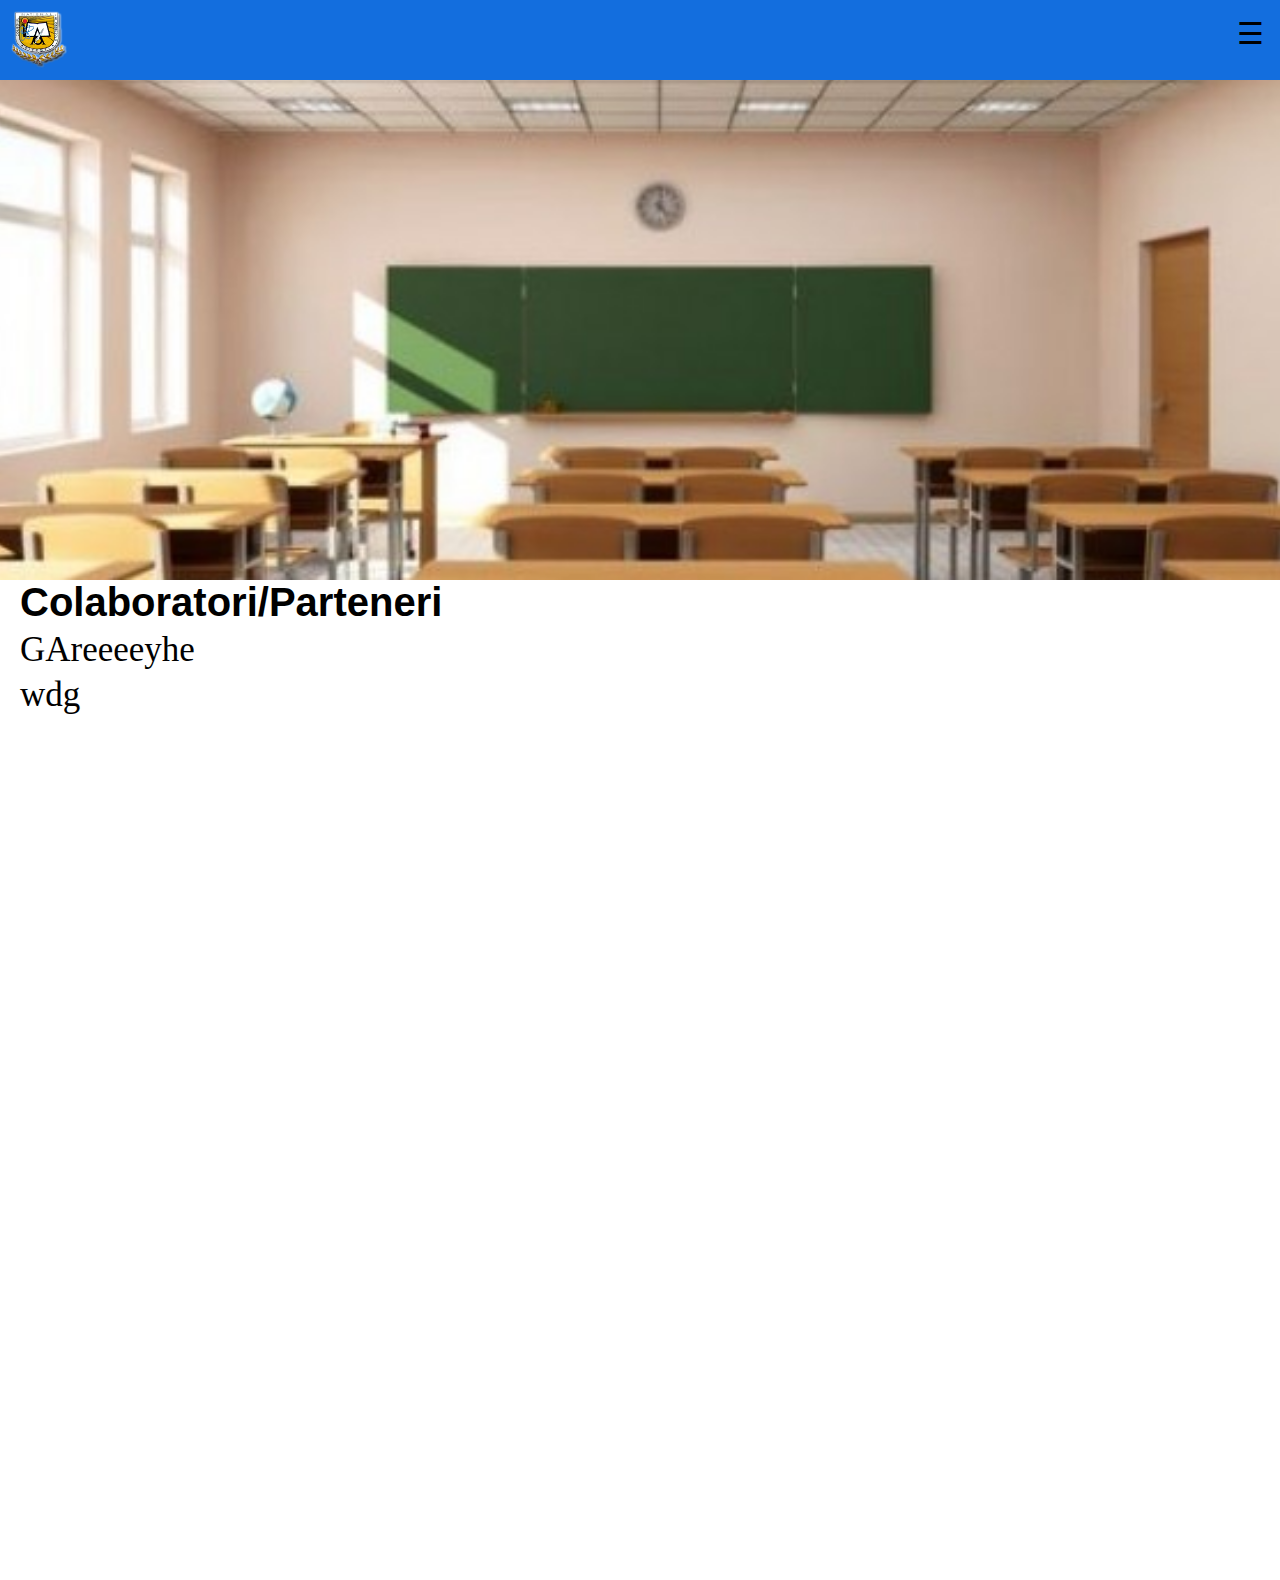
<file: anunturi.html>
<!DOCTYPE html>
<html>
<head>
  <title>C.N.A.O</title>
  <link rel="icon" type="images/x-icon" href="Logo_odobescu.png" />
  <link rel="stylesheet" href="style.css">
<meta name="viewport" content="width=device-width, initial-scale=1">
</head>
<body>
<ul>
  <a href="index.html"><img src="Logo_odobescu.png" alt="logo" id="logo"></a>
<div id="main">
  <span style="font-size:30px;cursor:pointer" onclick="openNav()">&#9776; </span>
</div>
<div id="mySidenav" class="sidenav">
  <a href="javascript:void(0)" class="closebtn" onclick="closeNav()">&times;</a>
  <a href="istoric.html">ISTORIC</a>
  <a href="conducere.html">CONDUCERE</a>
  <a href="viziuneaSImisiunea.html">VIZIUNEA ȘI MISIUNEA</a>
<a href="clase.html">CLASE</a>
<a href="cluburi.html">CLUBURI</a>
<a href="colaboratori.html">COLABORATORI / PARTENERI</a>
<a href="contact.html">CONTACT</a>
<a href="bibliografie.html">BIBLIOGRAFIE</a>
</div>
</ul>


<script>
function openNav() {
  document.getElementById("mySidenav").style.width = "250px";
  document.getElementById("main").style.marginLeft = "250px";
  document.body.style.backgroundColor = "rgba(0,0,0,0.4)";
}

function closeNav() {
  document.getElementById("mySidenav").style.width = "0";
  document.getElementById("main").style.marginLeft= "0";
  document.body.style.backgroundColor = "white";
}
</script>

<div class="clasa"></div>

<div style="height:1000px;background-color:white;font-size:36px">
  <div class="wrap">
  <div id="primary" class="content-area">
  </div>
  </div>

  <div class="page-content">
    <p id="text2"><strong>Colaboratori/Parteneri</strong><br></p>
      <p id="text1">GAreeeeyhe</p>
      <p id="text1">wdg</p>
    </div>

</body>
</html>
</file>
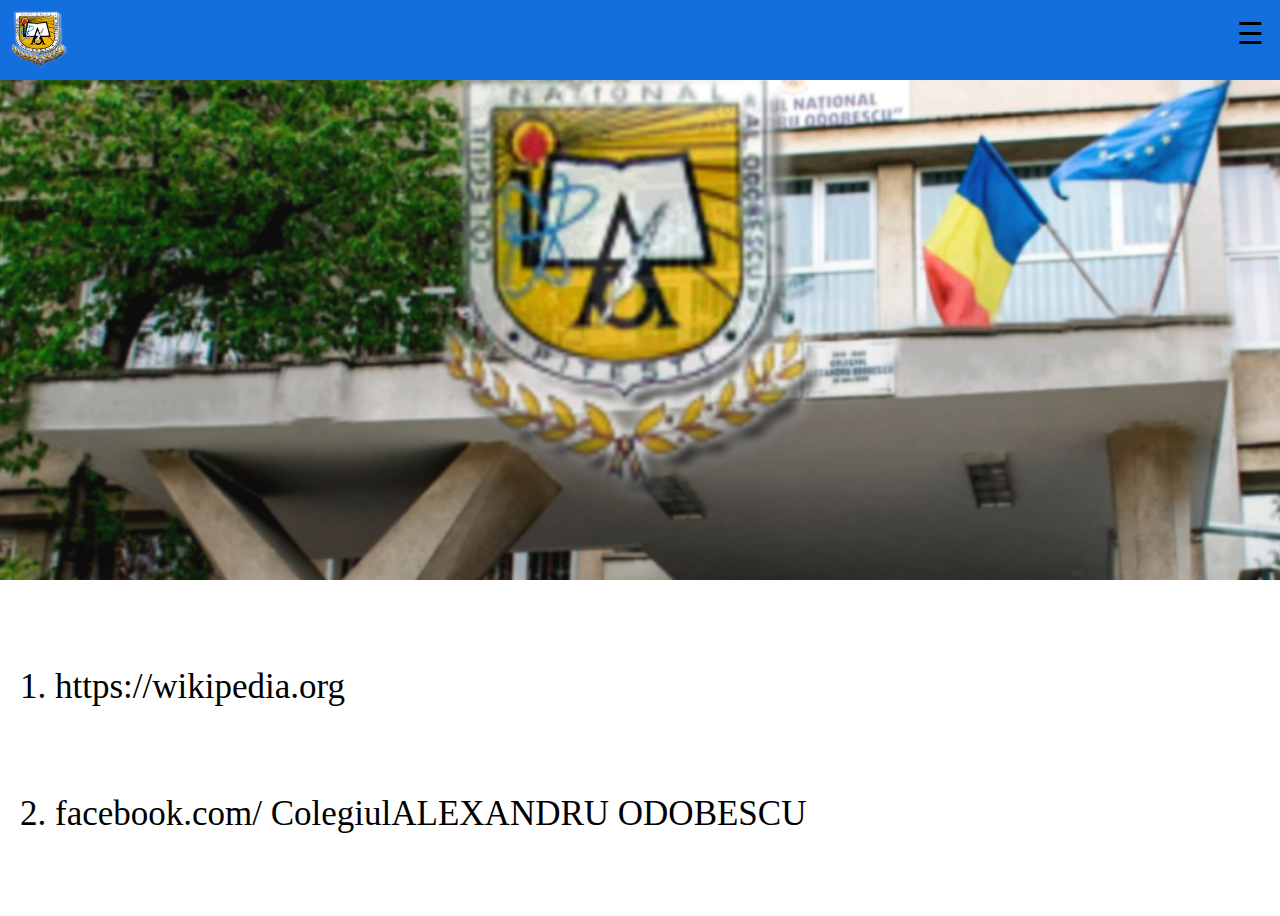
<file: bibliografie.html>
<!DOCTYPE html>
<html>
<head>
  <title>C.N.A.O</title>
  <link rel="icon" type="images/x-icon" href="Logo_odobescu.png" />
  <link rel="stylesheet" href="style.css">
<meta name="viewport" content="width=device-width, initial-scale=1">
</head>
<body>
<ul>
  <a href="index.html"><img src="Logo_odobescu.png" alt="logo" id="logo"></a>
<div id="main">
  <span style="font-size:30px;cursor:pointer" onclick="openNav()">&#9776; </span>
</div>
<div id="mySidenav" class="sidenav">
  <a href="javascript:void(0)" class="closebtn" onclick="closeNav()">&times;</a>
  <a href="istoric.html">ISTORIC</a>
  <a href="conducere.html">CONDUCERE</a>
  <a href="viziuneaSImisiunea.html">VIZIUNEA ȘI MISIUNEA</a>
<a href="clase.html">CLASE</a>
<a href="cluburi.html">CLUBURI</a>
<a href="colaboratori.html">COLABORATORI / PARTENERI</a>
<a href="contact.html">CONTACT</a>
<a href="bibliografie.html">BIBLIOGRAFIE</a>
</div>
</ul>


<script>
function openNav() {
  document.getElementById("mySidenav").style.width = "250px";
  document.getElementById("main").style.marginLeft = "250px";
  document.body.style.backgroundColor = "rgba(0,0,0,0.4)";
}

function closeNav() {
  document.getElementById("mySidenav").style.width = "0";
  document.getElementById("main").style.marginLeft= "0";
  document.body.style.backgroundColor = "white";
}
</script>

<div class="fundal2"></div>

<div style="height:100px;background-color:white;font-size:36px">
<div class="wrap">
<div id="primary" class="content-area">
</div>
</div>
<div class="page-content">
    <h1>&nbsp;</h1>
  <p id="text1">1. https://wikipedia.org</p>
  <h1>&nbsp;</h1>
  <p id="text1">2. facebook.com/ ColegiulALEXANDRU ODOBESCU</p>
  <h1>&nbsp;</h1>
  </div>
</body>
</html>
</file>
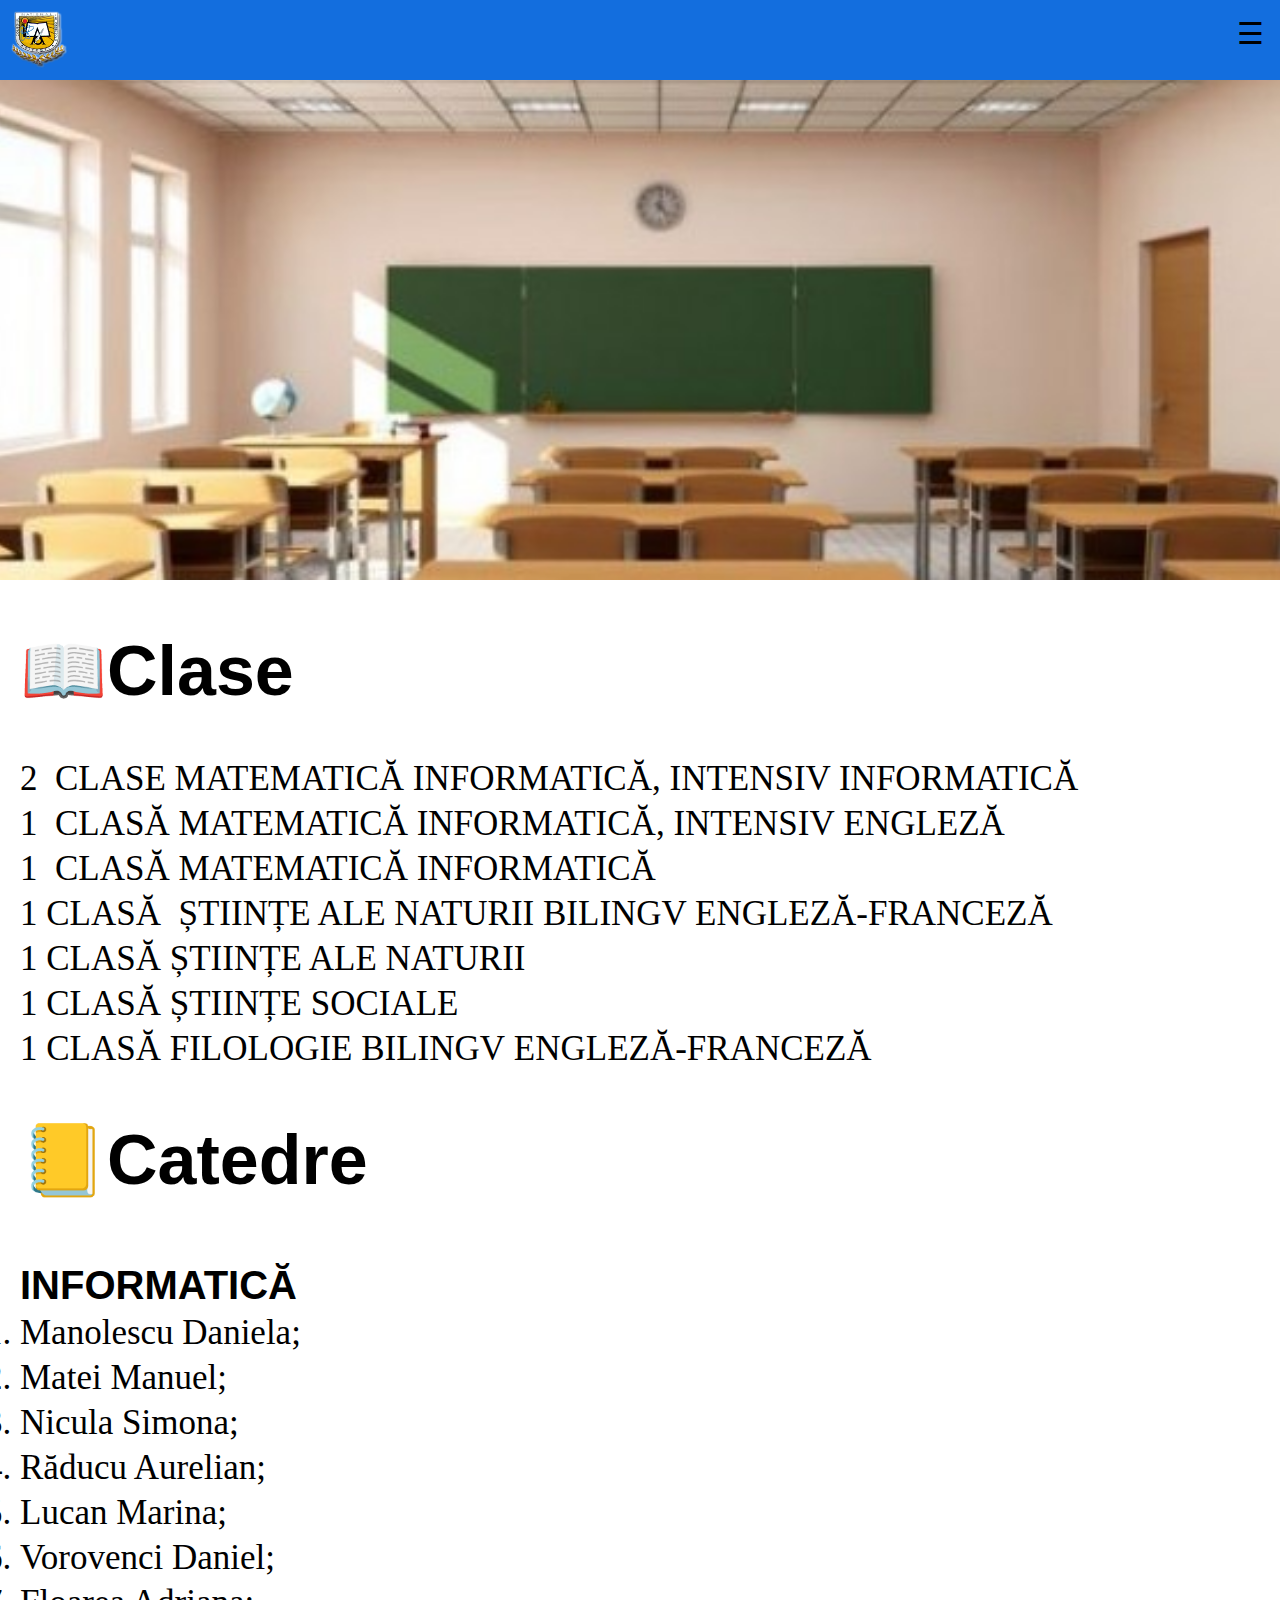
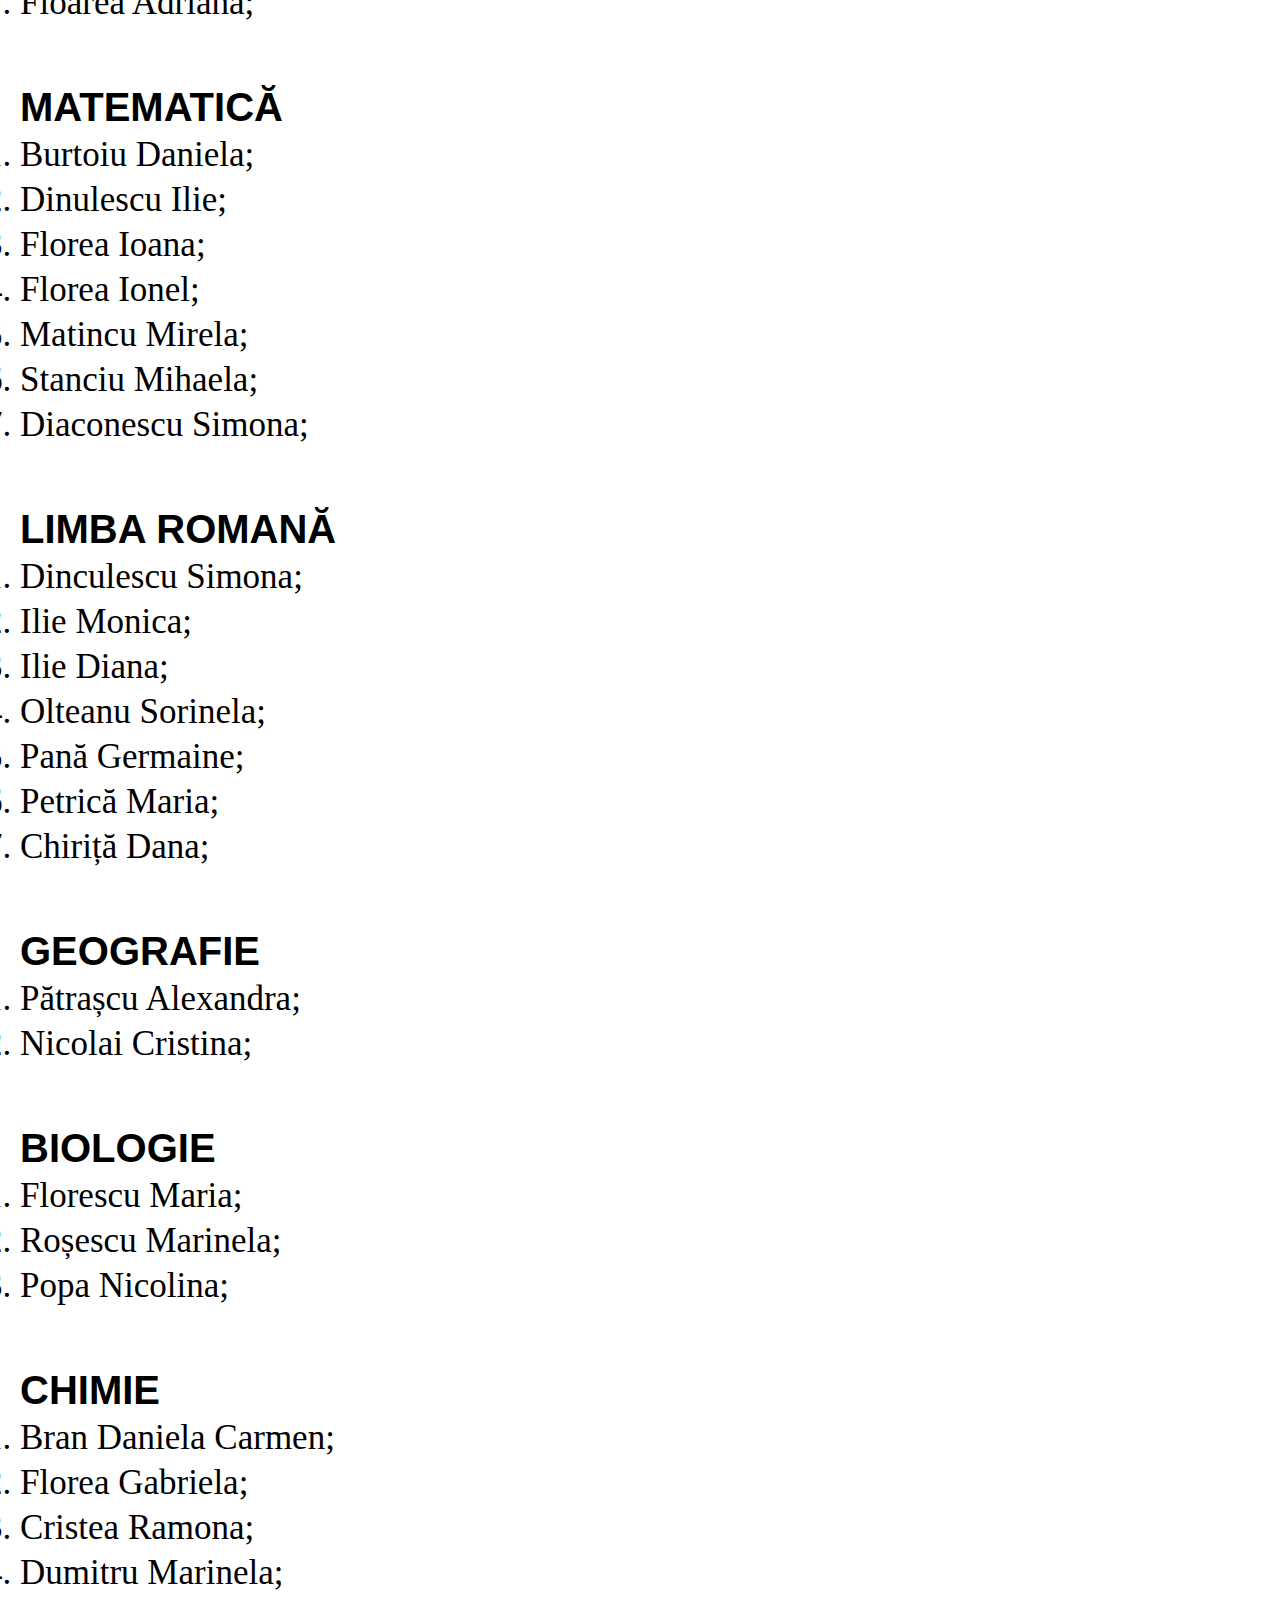
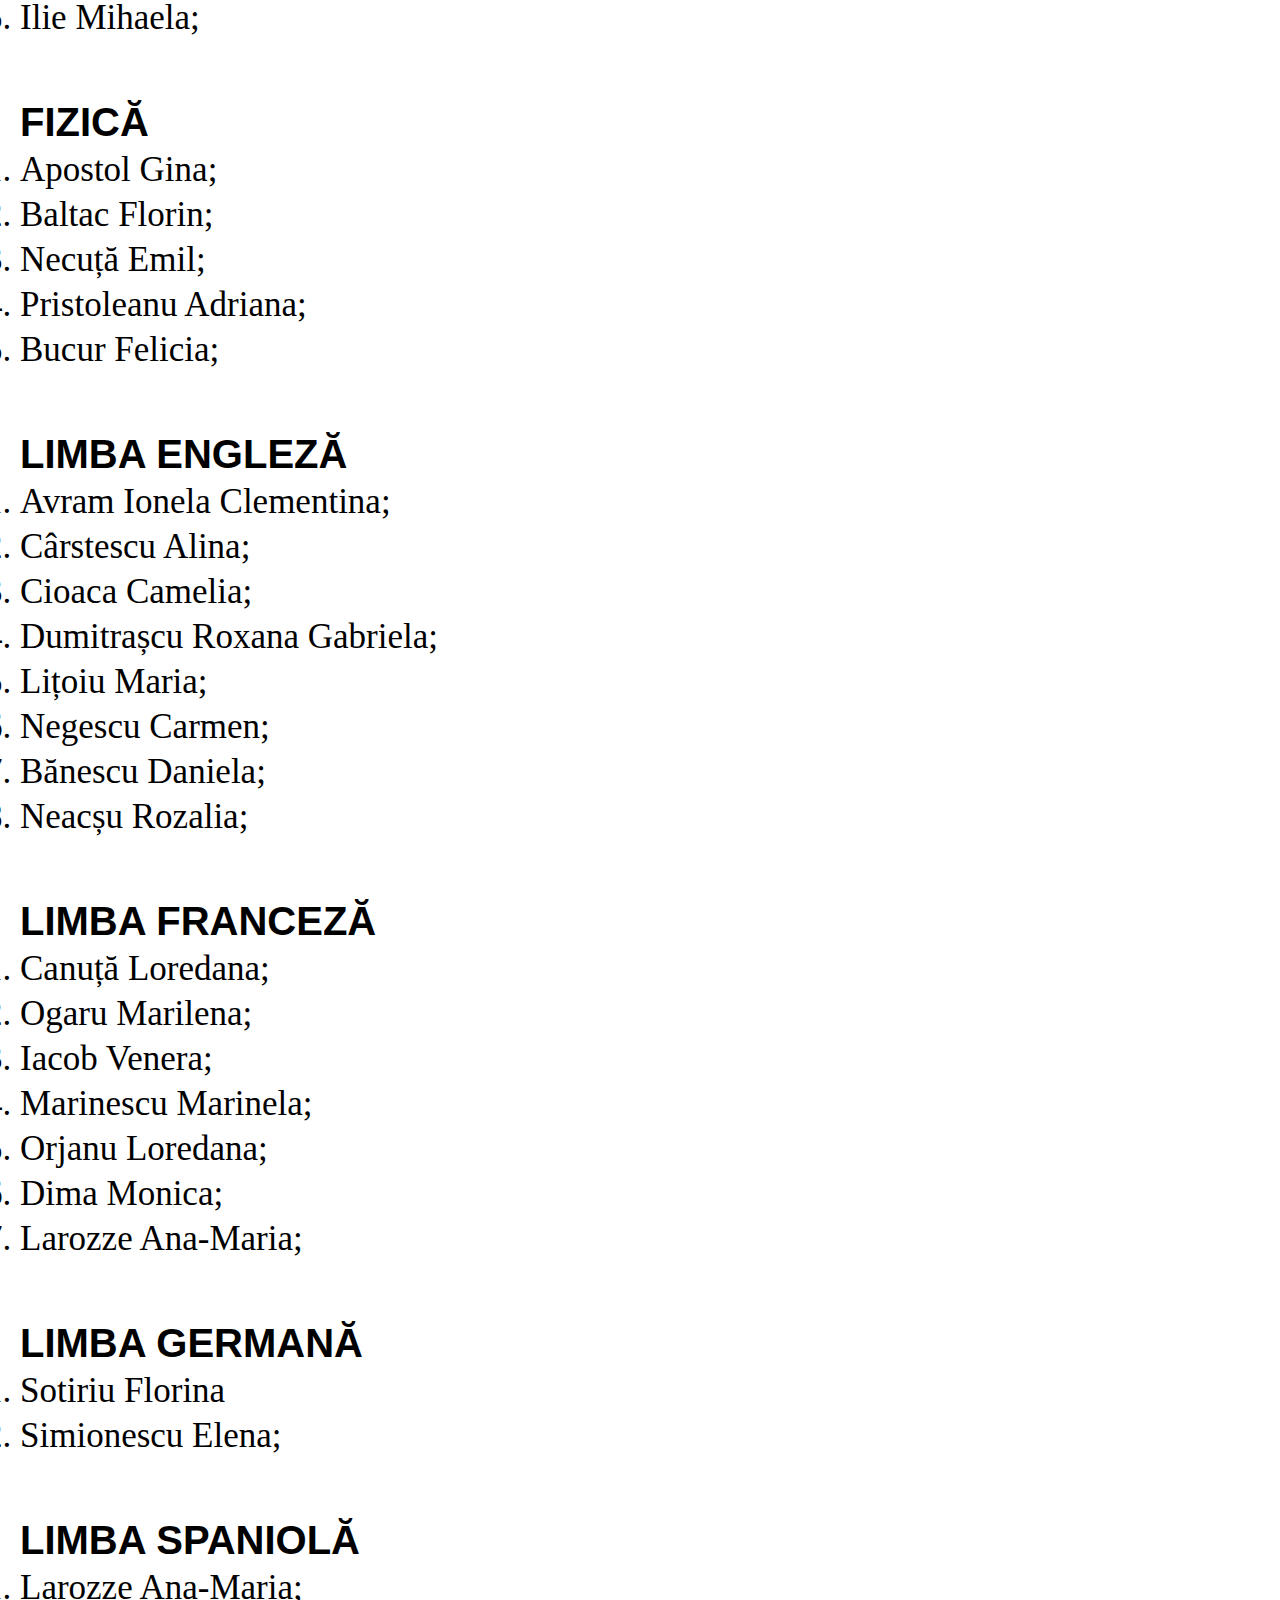
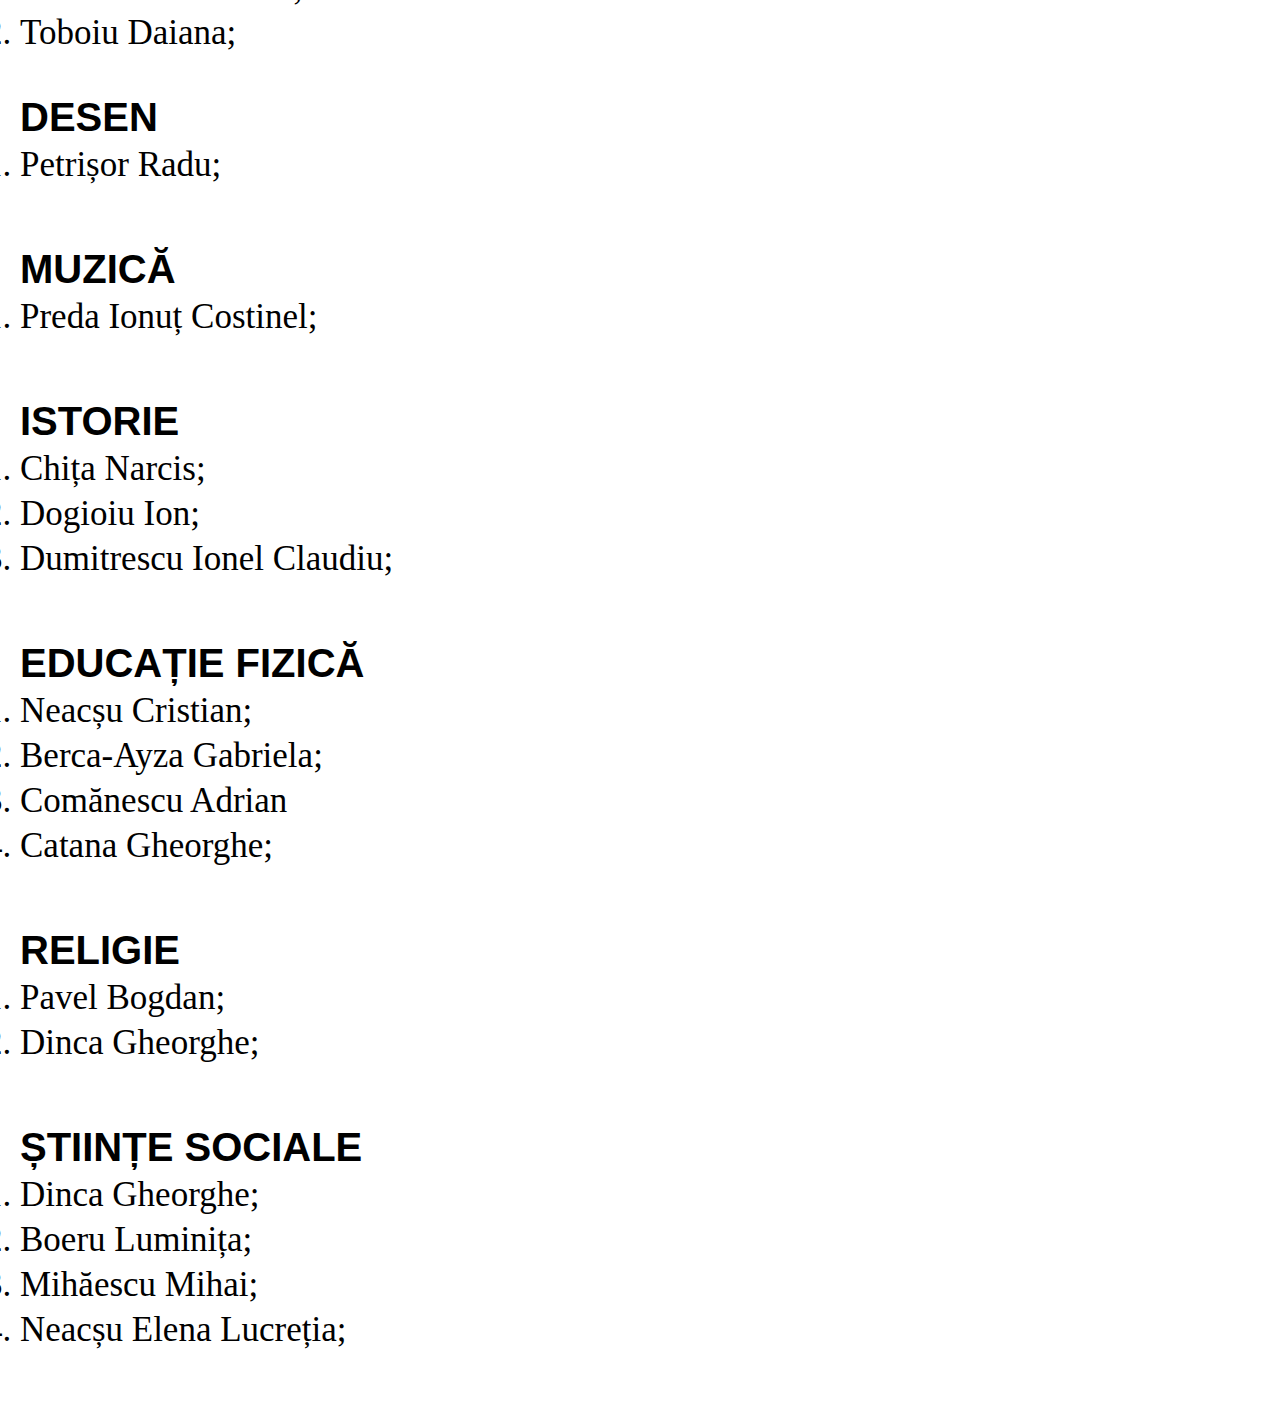
<file: clase.html>
<!DOCTYPE html>
<html>
<head>
  <title>C.N.A.O</title>
  <link rel="icon" type="images/x-icon" href="Logo_odobescu.png" />
  <link rel="stylesheet" href="style.css">
<meta name="viewport" content="width=device-width, initial-scale=1">
</head>
<body>
<ul>
  <a href="index.html"><img src="Logo_odobescu.png" alt="logo" id="logo"></a>
<div id="main">
  <span style="font-size:30px;cursor:pointer" onclick="openNav()">&#9776; </span>
</div>
<div id="mySidenav" class="sidenav">
  <a href="javascript:void(0)" class="closebtn" onclick="closeNav()">&times;</a>
  <a href="istoric.html">ISTORIC</a>
  <a href="conducere.html">CONDUCERE</a>
  <a href="viziuneaSImisiunea.html">VIZIUNEA ȘI MISIUNEA</a>
<a href="clase.html">CLASE</a>
<a href="cluburi.html">CLUBURI</a>
<a href="colaboratori.html">COLABORATORI / PARTENERI</a>
<a href="contact.html">CONTACT</a>
<a href="bibliografie.html">BIBLIOGRAFIE</a>
</div>
</ul>


<script>
function openNav() {
  document.getElementById("mySidenav").style.width = "250px";
  document.getElementById("main").style.marginLeft = "250px";
  document.body.style.backgroundColor = "rgba(0,0,0,0.4)";
}

function closeNav() {
  document.getElementById("mySidenav").style.width = "0";
  document.getElementById("main").style.marginLeft= "0";
  document.body.style.backgroundColor = "white";
}
</script>

<div class="clasa"></div>

<div style="height:1000px;background-color:white;font-size:36px">
  <div class="wrap">
  <div id="primary" class="content-area">
  </div>
  </div>
    <div class="entry-content">
     
        <header class="entry-header">
          <h1 id="text5"class="entry-title">📖Clase</h1>			
        </header>

  <p>&nbsp;</p>
  
  <p id="text1">2&nbsp; CLASE MATEMATICĂ INFORMATICĂ, INTENSIV INFORMATICĂ</strong></p>
  <p id="text1">1&nbsp; CLASĂ MATEMATICĂ INFORMATICĂ, INTENSIV&nbsp;ENGLEZĂ</strong></p>
  <p id="text1">1&nbsp; CLASĂ MATEMATICĂ INFORMATICĂ</strong></p>
  <p id="text1">1 CLASĂ&nbsp; ȘTIINȚE ALE NATURII BILINGV ENGLEZĂ-FRANCEZĂ</strong></p>
  <p id="text1">1 CLASĂ ȘTIINȚE ALE NATURII</strong></p>
  <p id="text1">1 CLASĂ ȘTIINȚE SOCIALE&nbsp;</strong></p>
  <p id="text1">1 CLASĂ FILOLOGIE BILINGV&nbsp;ENGLEZĂ-FRANCEZĂ</strong></p>
</article>
    </div>

    <div class="entry-content">
      <header class="entry-header">
        <h1 id="text5"class="entry-title">📒Catedre</h1>			</header>
        <h2>&nbsp;</h2>
      <p id="text2"><strong>INFORMATICĂ</strong></em></p>
  <blockquote>
  <ol>
  <li id="text1">Manolescu Daniela;</li>
  <li id="text1">Matei Manuel;</li>
  <li id="text1">Nicula Simona;</li>
  <li id="text1">Răducu Aurelian;</li>
  <li id="text1">Lucan Marina;</li>
  <li id="text1">Vorovenci Daniel;</li>
  <li id="text1">Floarea Adriana;</li>
  </ol>
  </blockquote>
  <h2>&nbsp;</h2>
  <p id="text2"><strong>MATEMATICĂ</strong></em></p>
  <blockquote>
  <ol>
  <li id="text1">Burtoiu Daniela;</li>
  <li id="text1">Dinulescu Ilie;</li>
  <li id="text1">Florea Ioana;</li>
  <li id="text1">Florea Ionel;</li>
  <li id="text1">Matincu Mirela;</li>
  <li id="text1">Stanciu Mihaela;</li>
  <li id="text1">Diaconescu Simona;</li>
  </ol>
  </blockquote>
  <h2>&nbsp;</h2>
  <p id="text2"><strong>LIMBA ROMANĂ</strong></em></p>
  <blockquote>
  <ol>
  <li id="text1">Dinculescu Simona;</li>
  <li id="text1">Ilie Monica;</li>
  <li id="text1">Ilie Diana;</li>
  <li id="text1">Olteanu Sorinela;</li>
  <li id="text1">Pană Germaine;</li>
  <li id="text1">Petrică Maria;</li>
  <li id="text1">Chiriță Dana;</li>
  </ol>
  </blockquote>
  <h2>&nbsp;</h2>
  <p id="text2"><strong>GEOGRAFIE</strong></em></p>
  <blockquote>
  <ol>
  <li id="text1">Pătrașcu Alexandra;</li>
  <li id="text1">Nicolai Cristina;</li>
  </ol>
  </blockquote>
  <h2>&nbsp;</h2>
  <p id="text2"><strong>BIOLOGIE</strong></em></p>
  <blockquote>
  <ol>
  <li id="text1">Florescu Maria;</li>
  <li id="text1">Roșescu Marinela;</li>
  <li id="text1">Popa Nicolina;</li>
  </ol>
  </blockquote>
  <h2>&nbsp;</h2>
  <p id="text2"><strong>CHIMIE</strong></em></p>
  <blockquote>
  <ol>
  <li id="text1">Bran Daniela Carmen;</li>
  <li id="text1">Florea Gabriela;</li>
  <li id="text1">Cristea Ramona;</li>
  <li id="text1">Dumitru Marinela;</li>
  <li id="text1">Ilie Mihaela;</li>
  </ol>
  </blockquote>
  <h2>&nbsp;</h2>
  <p id="text2"><strong>FIZICĂ</strong></em></p>
  <blockquote>
  <ol>
  <li id="text1">Apostol Gina;</li>
  <li id="text1">Baltac Florin;</li>
  <li id="text1">Necuță Emil;</li>
  <li id="text1">Pristoleanu Adriana;</li>
  <li id="text1">Bucur Felicia;</li>
  </ol>
  </blockquote>
  <h2>&nbsp;</h2>
  <p id="text2"><strong>LIMBA ENGLEZĂ</strong></em></p>
  <blockquote>
  <ol>
  <li id="text1">Avram Ionela Clementina;</li>
  <li id="text1">Cârstescu Alina;</li>
  <li id="text1">Cioaca Camelia;</li>
  <li id="text1">Dumitrașcu Roxana Gabriela;</li>
  <li id="text1">Lițoiu Maria;</li>
  <li id="text1">Negescu Carmen;</li>
  <li id="text1">Bănescu Daniela;</li>
  <li id="text1">Neacșu Rozalia;</li>
  </ol>
  </blockquote>
  <h2>&nbsp;</h2>
  <p id="text2"><strong>LIMBA FRANCEZĂ</em></strong></p>
  <blockquote>
  <ol>
  <li id="text1">Canuță Loredana;</li>
  <li id="text1">Ogaru Marilena;</li>
  <li id="text1">Iacob Venera;</li>
  <li id="text1">Marinescu Marinela;</li>
  <li id="text1">Orjanu Loredana;</li>
  <li id="text1">Dima Monica;</li>
  <li id="text1">Larozze Ana-Maria;</li>
  </ol>
  </blockquote>
  <h2>&nbsp;</h2>
  <p id="text2"><strong>LIMBA GERMANĂ</strong></em></p>
  <blockquote>
  <ol>
  <li id="text1">Sotiriu Florina</li>
  <li id="text1">Simionescu Elena;</li>
  </ol>
  </blockquote>
  <h2>&nbsp;</h2>
  <p id="text2"><strong>LIMBA SPANIOLĂ</em></strong></p>
  <blockquote>
  <ol>
  <li id="text1">Larozze Ana-Maria;</li>
  <li id="text1">Toboiu Daiana;</li>
  </ol>
  </blockquote>
  <p>&nbsp;</p>
  <p id="text2"><strong>DESEN</strong></em></p>
  <blockquote>
  <ol>
  <li id="text1">Petrișor Radu;</li>
  </ol>
  </blockquote>
  <h2>&nbsp;</h2>
  <p id="text2"><strong>MUZICĂ</em></strong></p>
  <blockquote>
  <ol>
  <li id="text1">Preda Ionuț Costinel;</li>
  </ol>
  </blockquote>
  <h2>&nbsp;</h2>
  <p id="text2"><strong>ISTORIE</strong></em></p>
  <blockquote>
  <ol>
  <li id="text1">Chița Narcis;</li>
  <li id="text1">Dogioiu Ion;</li>
  <li id="text1">Dumitrescu Ionel Claudiu;<strong><em>&nbsp; &nbsp; &nbsp; &nbsp; &nbsp; &nbsp;&nbsp;</em></strong></li>
  </ol>
  </blockquote>
  <h2>&nbsp;</h2>
  <p id="text2"><strong>EDUCAȚIE FIZICĂ</em></strong></p>
  <blockquote>
  <ol>
  <li id="text1">Neacșu Cristian;</li>
  <li id="text1">Berca-Ayza Gabriela;</li>
  <li id="text1">Comănescu Adrian</li>
  <li id="text1">Catana Gheorghe;</li>
  </ol>
  </blockquote>
  <h2>&nbsp;</h2>
  <p id="text2"><strong>RELIGIE</strong></em></p>
  <ol>
  <li id="text1">Pavel Bogdan;</li>
  <li id="text1">Dinca Gheorghe;</li>
  </ol>
  <h2>&nbsp;</h2>
  <p id="text2"><strong>ȘTIINȚE SOCIALE</strong></p>
  <blockquote>
  <ol>
  <li id="text1">Dinca Gheorghe;</li>
  <li id="text1">Boeru Luminița;</li>
  <li id="text1">Mihăescu Mihai;</li>
  <li id="text1">Neacșu Elena Lucreția;</li>
  </ol>
  </blockquote>
  <h2>&nbsp;</h2>
    </div>
    
</body>
</html>
</file>
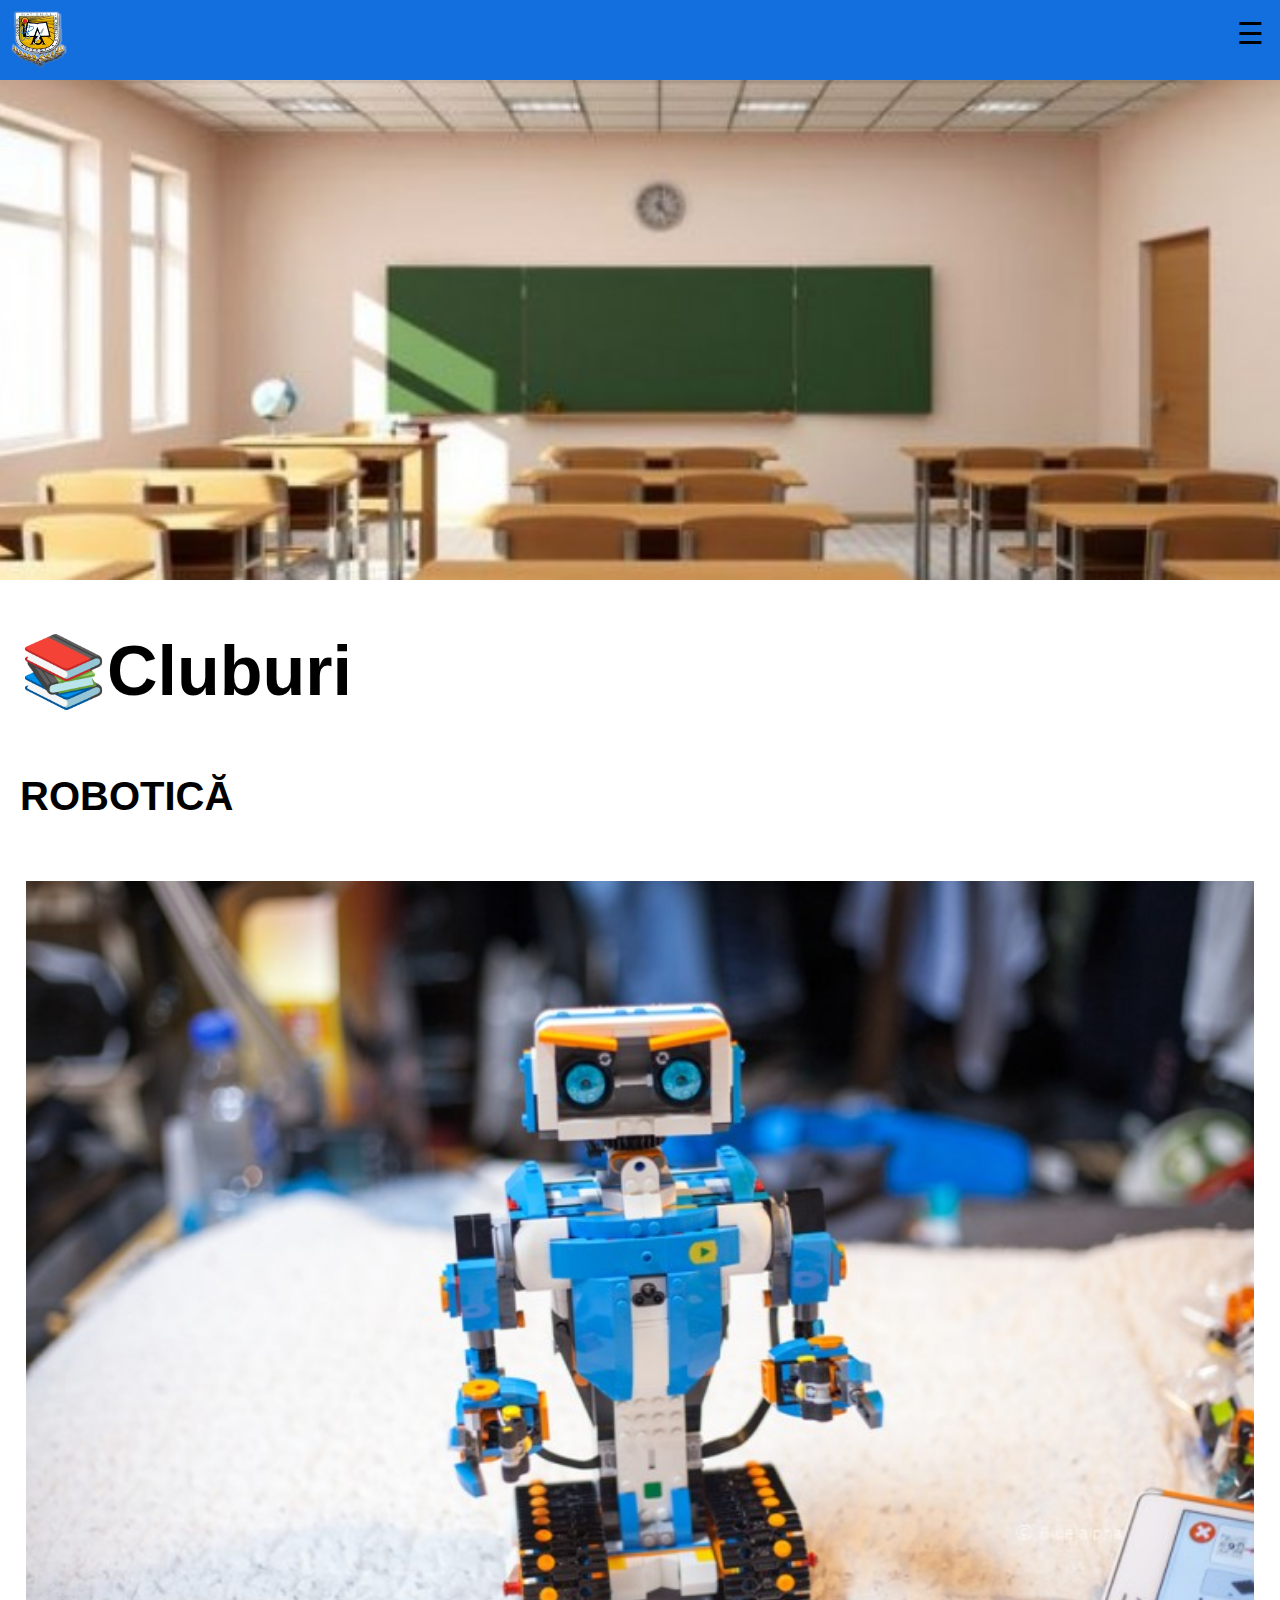
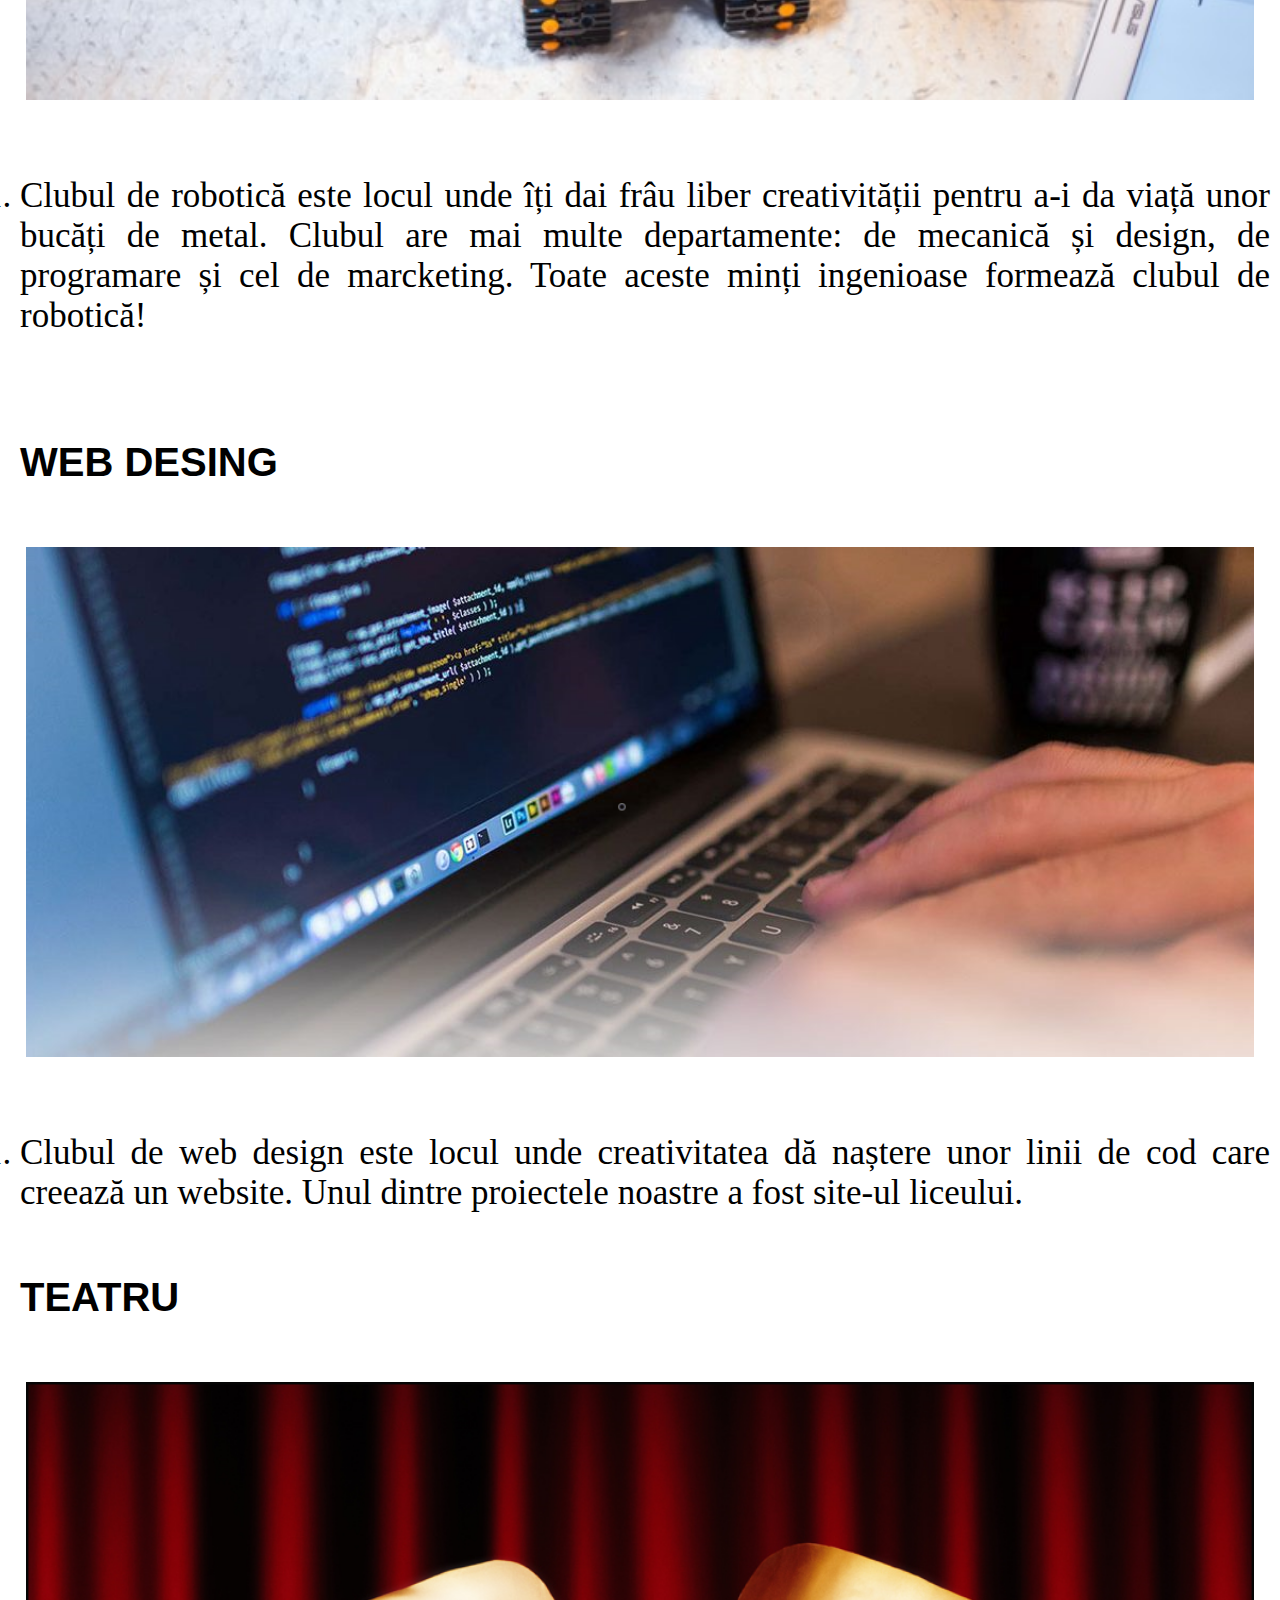
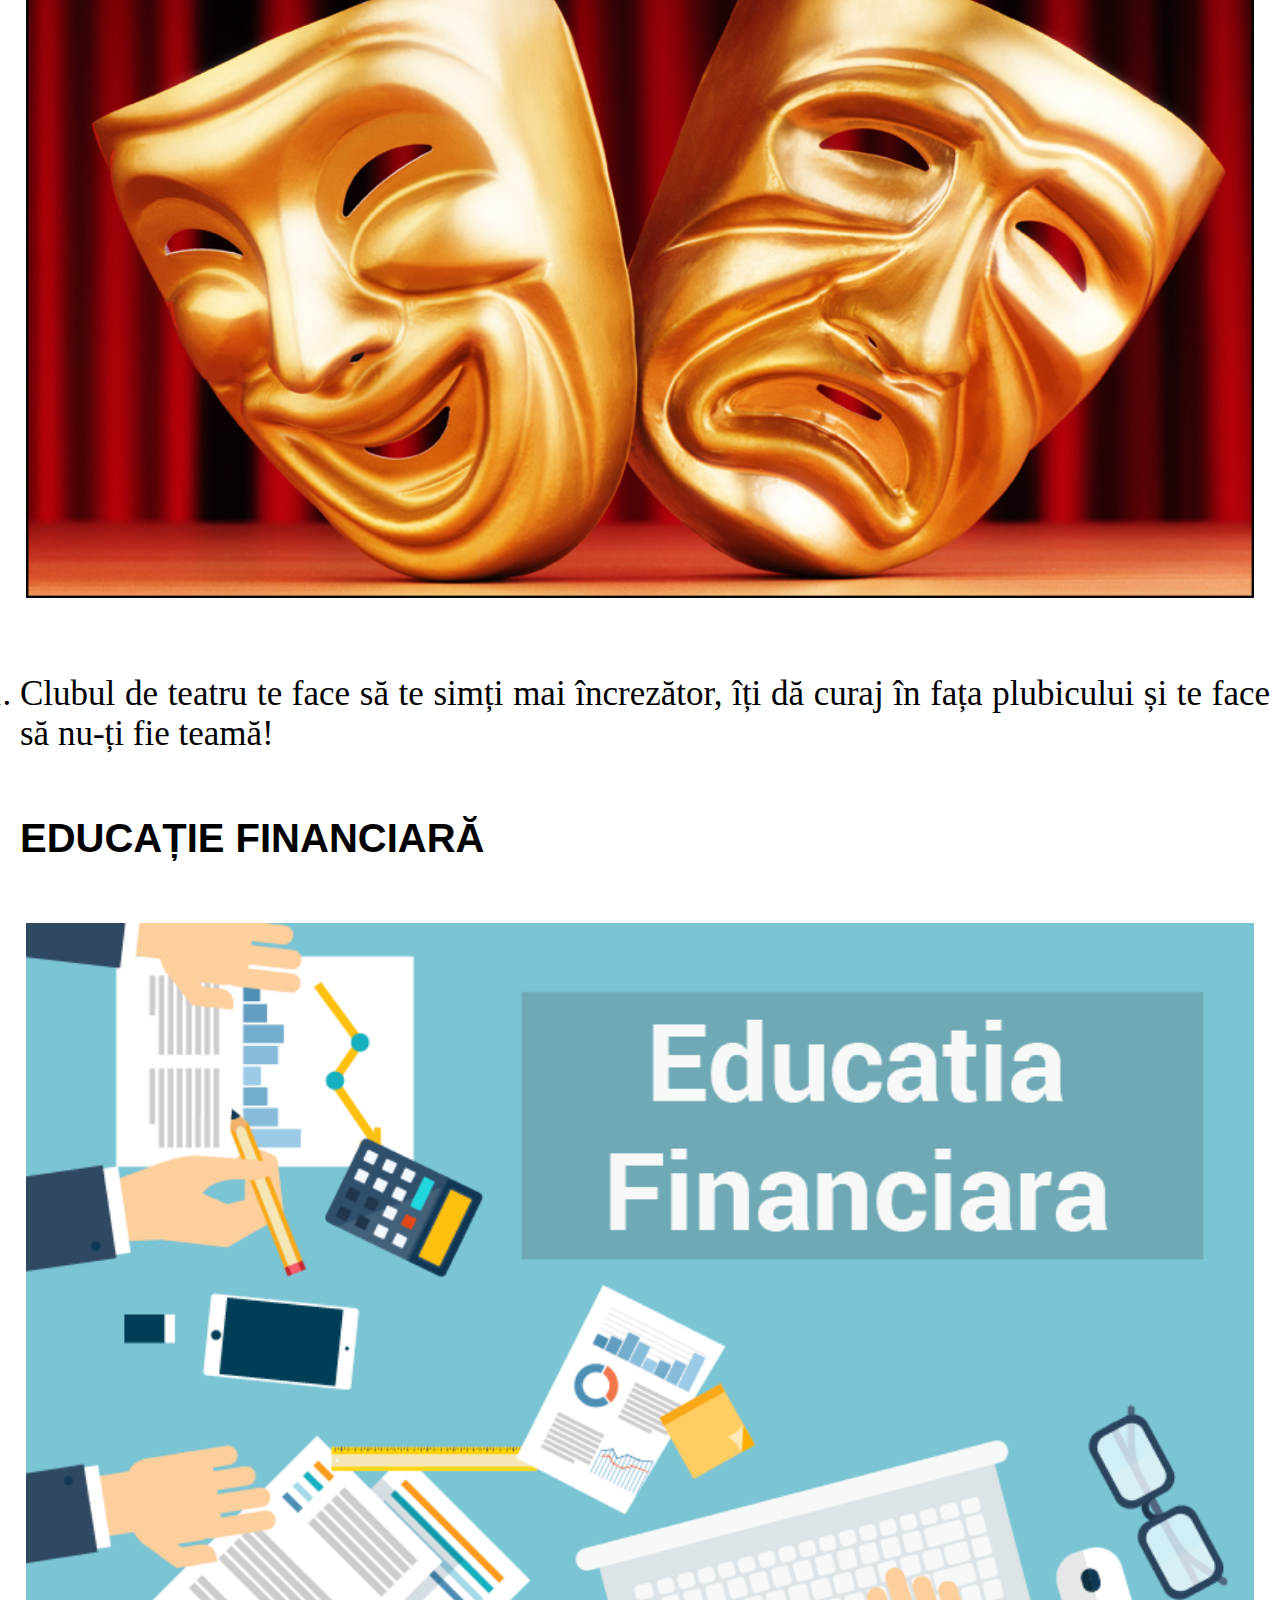
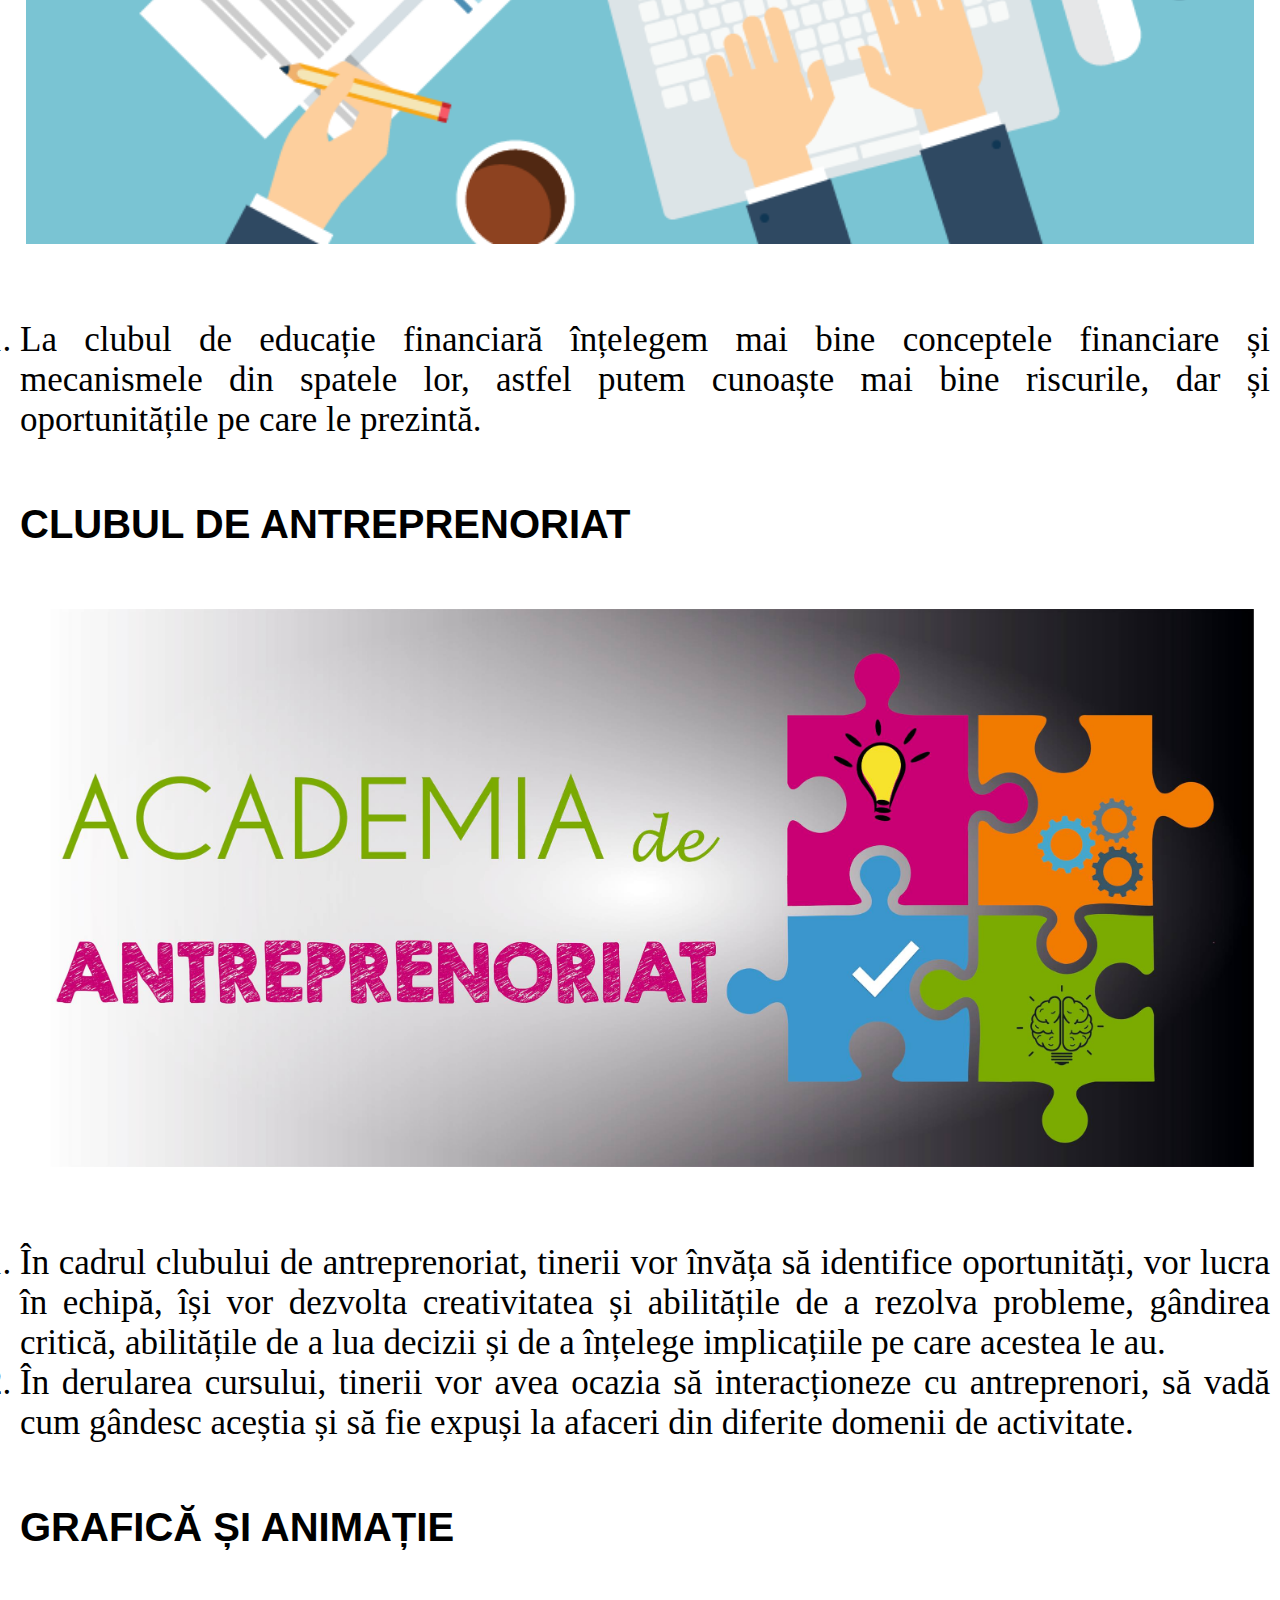
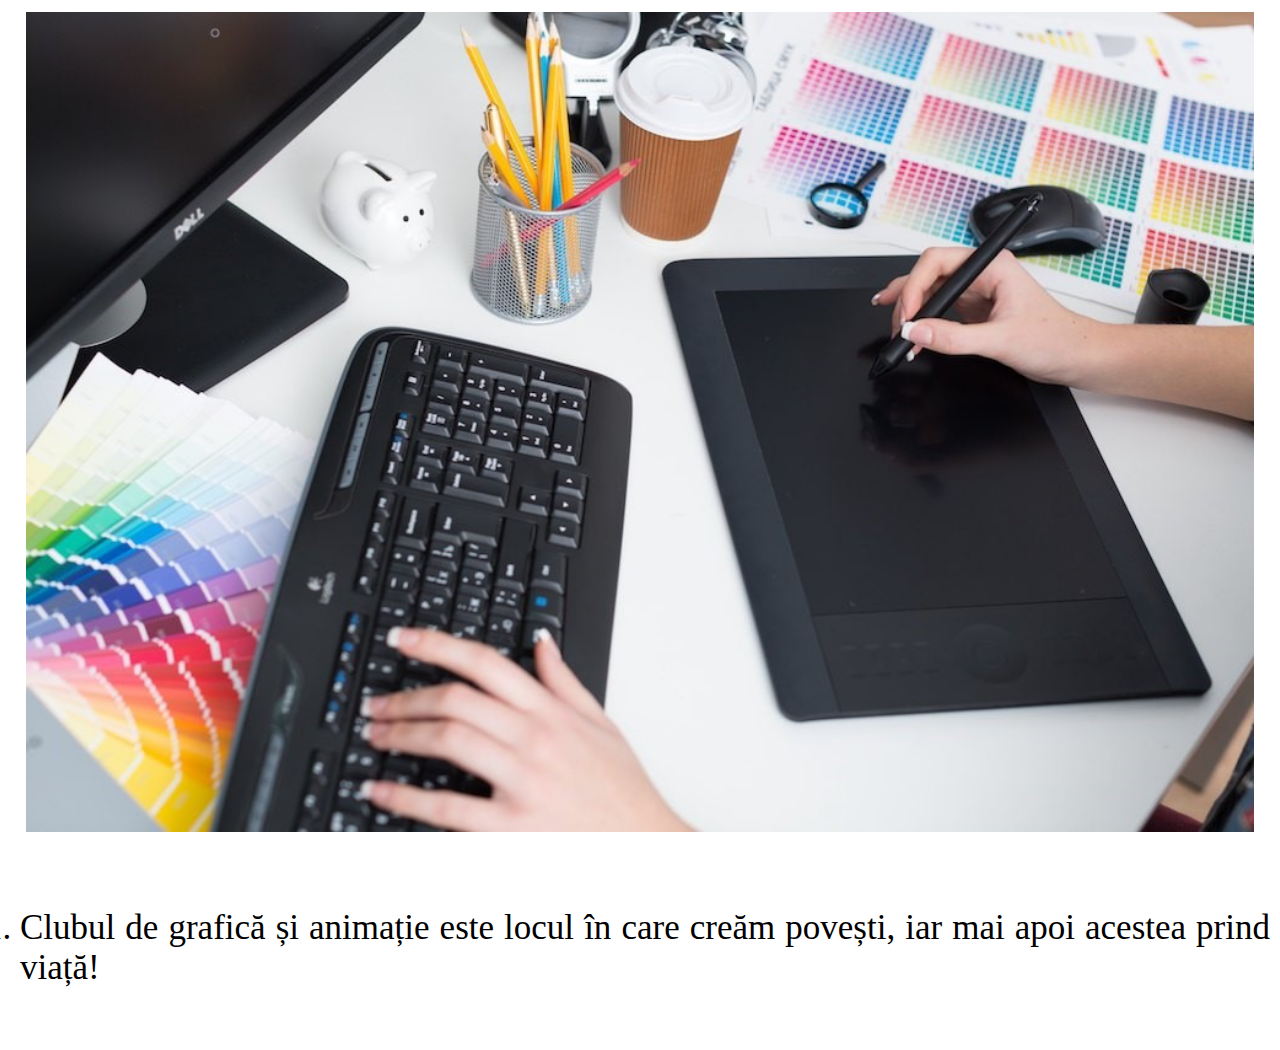
<file: cluburi.html>
<!DOCTYPE html>
<html>
<head>
  <title>C.N.A.O</title>
  <link rel="icon" type="images/x-icon" href="Logo_odobescu.png" />
  <link rel="stylesheet" href="style.css">
<meta name="viewport" content="width=device-width, initial-scale=1">
</head>
<body>
<ul>
  <a href="index.html"><img src="Logo_odobescu.png" alt="logo" id="logo"></a>
<div id="main">
  <span style="font-size:30px;cursor:pointer" onclick="openNav()">&#9776; </span>
</div>
<div id="mySidenav" class="sidenav">
  <a href="javascript:void(0)" class="closebtn" onclick="closeNav()">&times;</a>
  <a href="istoric.html">ISTORIC</a>
  <a href="conducere.html">CONDUCERE</a>
  <a href="viziuneaSImisiunea.html">VIZIUNEA ȘI MISIUNEA</a>
<a href="clase.html">CLASE</a>
<a href="cluburi.html">CLUBURI</a>
<a href="colaboratori.html">COLABORATORI / PARTENERI</a>
<a href="contact.html">CONTACT</a>
<a href="bibliografie.html">BIBLIOGRAFIE</a>
</div>
</ul>


<script>
function openNav() {
  document.getElementById("mySidenav").style.width = "250px";
  document.getElementById("main").style.marginLeft = "250px";
  document.body.style.backgroundColor = "rgba(0,0,0,0.4)";
}

function closeNav() {
  document.getElementById("mySidenav").style.width = "0";
  document.getElementById("main").style.marginLeft= "0";
  document.body.style.backgroundColor = "white";
}
</script>

<div class="clasa"></div>

<div style="height:1000px;background-color:white;font-size:36px">
  <div class="wrap">
  <div id="primary" class="content-area">
  </div>
  </div>

  <div class="entry-content">
    <header class="entry-header">
      <h1 id="text5"class="entry-title">📚Cluburi</h1>
    </header>
    <h2>&nbsp;</h2>
    <p id="text2"><strong>ROBOTICĂ</strong></p>
    <h2>&nbsp;</h2>
    <center><img src="club de robotica.jfif" style="width:96vw"></center>
      <h2>&nbsp;</h2>
<blockquote>
<ol>
<li id="text6">Clubul de robotică este locul unde îți dai frâu liber creativității pentru a-i da viață unor bucăți de metal. Clubul are mai multe departamente: de mecanică și design, de programare și cel de marcketing. Toate aceste minți ingenioase formează clubul de robotică!</li>
</ol></blockquote>
<img scr="webDeveloper.png" style="width:96vw">
<h2>&nbsp;</h2>
  <p id="text2"><strong>WEB DESING</strong></em></p>
  <h2>&nbsp;</h2>
<center><img src="webDeveloper.png" style="width:96vw"></center>
<h2>&nbsp;</h2>
  <blockquote>
  <ol>
  <li id="text6">Clubul de web design este locul unde creativitatea dă naștere unor linii de cod care creează un website. Unul dintre proiectele noastre a fost site-ul liceului.</li></ol></blockquote>
  <h2>&nbsp;</h2>
  <p id="text2"><strong>TEATRU</strong></em></p>
  <h2>&nbsp;</h2>
  <center><img src="teatru.jpg" style="width:96vw"></center>
  <h2>&nbsp;</h2>
  <blockquote>
  <ol>
  <li id="text6">Clubul de teatru te face să te simți mai încrezător, îți dă curaj în fața plubicului și te face să nu-ți fie teamă!</li></ol></blockquote>
  <h2>&nbsp;</h2>


  <p id="text2"><strong>EDUCAȚIE FINANCIARĂ</strong></em></p>
  <h2>&nbsp;</h2>
  <center><img src="educatia-financiara.png" style="width:96vw"></center>
  <h2>&nbsp;</h2>
  <blockquote>
  <ol>
  <li id="text6">La clubul de educație financiară înțelegem mai bine conceptele financiare și mecanismele din spatele lor, astfel putem cunoaște mai bine riscurile, dar și oportunitățile pe care le prezintă.</li></ol></blockquote>
  <h2>&nbsp;</h2>

  <p id="text2"><strong>CLUBUL DE ANTREPRENORIAT</strong></em></p>
  <h2>&nbsp;</h2>
  <center><img src="antreprenoriat.jpg" style="width:96vw"></center>
  <h2>&nbsp;</h2>
  <blockquote>
  <ol id="text6">
  <li>În cadrul clubului de antreprenoriat, tinerii vor învăța să identifice oportunități, vor lucra în echipă, își vor dezvolta creativitatea și abilitățile de a rezolva probleme, gândirea critică, abilitățile de a lua decizii și de a înțelege implicațiile pe care acestea le au.</li>

<li>În derularea cursului, tinerii vor avea ocazia să interacționeze cu antreprenori, să vadă cum gândesc aceștia și să fie expuși la afaceri din diferite domenii de activitate.</li></ol></blockquote>
  <h2>&nbsp;</h2>


  <p id="text2"><strong>GRAFICĂ ȘI ANIMAȚIE</strong></em></p>
  <h2>&nbsp;</h2>
  <center><img src="graficaAnimatie.jpg" style="width:96vw"></center>
  <h2>&nbsp;</h2>
  <blockquote>
  <ol>
  <li id="text6">Clubul de grafică și animație este locul în care creăm povești, iar mai apoi acestea prind viață!</li></ol></blockquote>
  <h2>&nbsp;</h2>
</div></div>
</body>
</html>
</file>
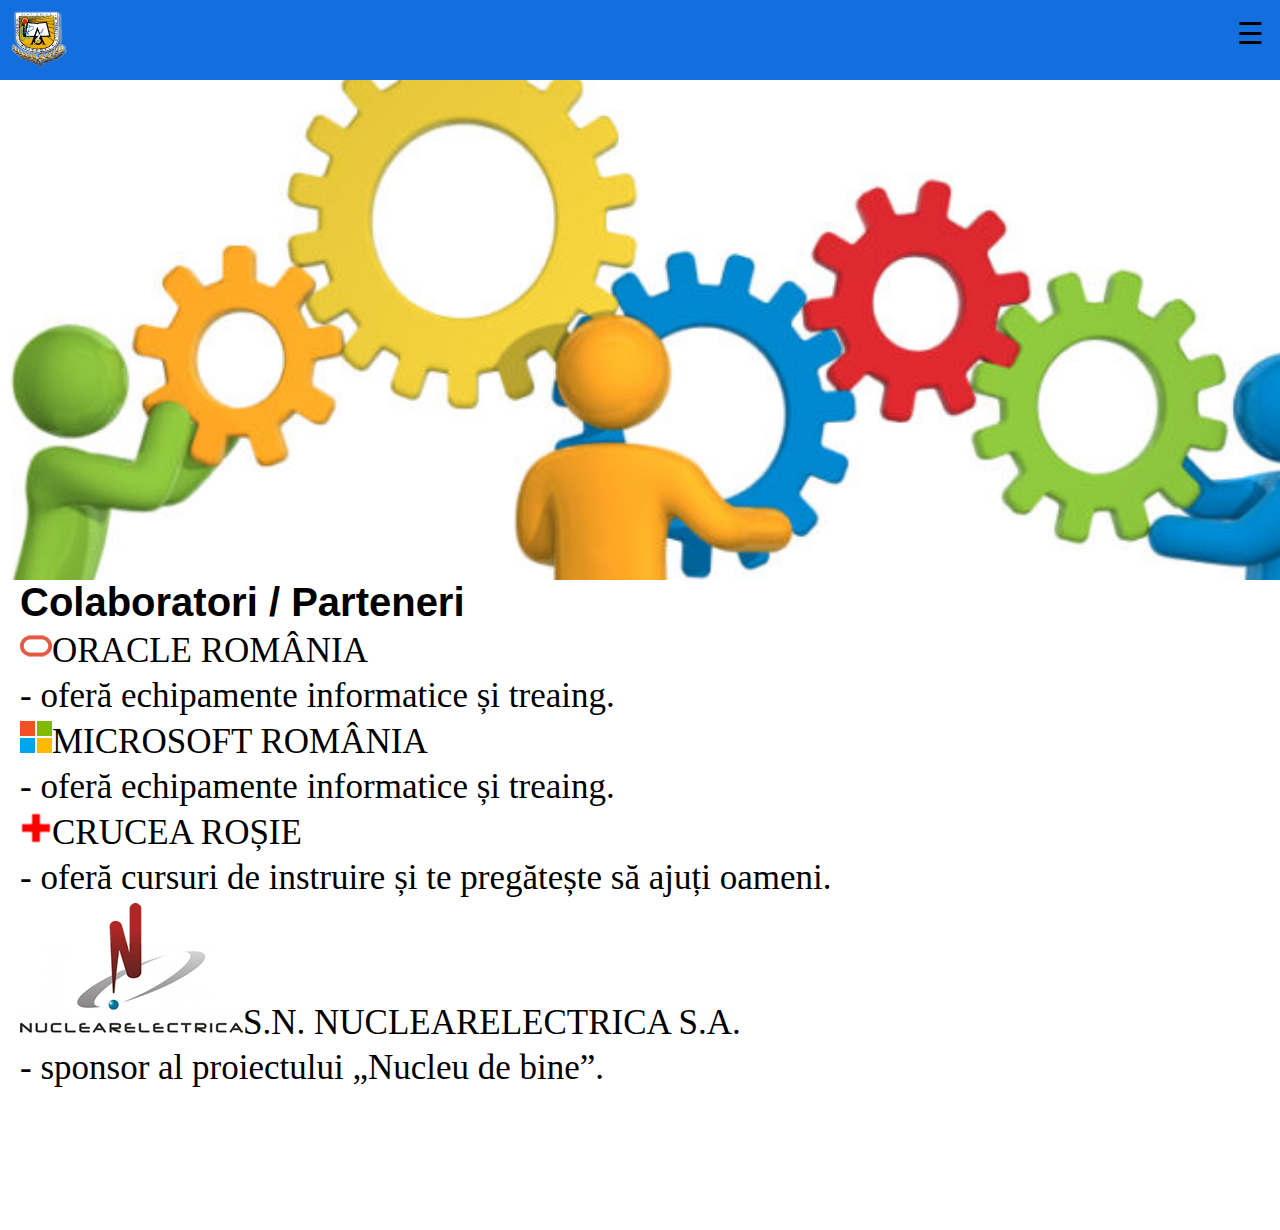
<file: colaboratori.html>
<!DOCTYPE html>
<html>
<head>
  <title>C.N.A.O</title>
  <link rel="icon" type="images/x-icon" href="Logo_odobescu.png" />
  <link rel="stylesheet" href="style.css">
<meta name="viewport" content="width=device-width, initial-scale=1">
</head>
<body>
<ul>
  <a href="index.html"><img src="Logo_odobescu.png" alt="logo" id="logo"></a>
<div id="main">
  <span style="font-size:30px;cursor:pointer" onclick="openNav()">&#9776; </span>
</div>
<div id="mySidenav" class="sidenav">
  <a href="javascript:void(0)" class="closebtn" onclick="closeNav()">&times;</a>
  <a href="istoric.html">ISTORIC</a>
  <a href="conducere.html">CONDUCERE</a>
  <a href="viziuneaSImisiunea.html">VIZIUNEA ȘI MISIUNEA</a>
<a href="clase.html">CLASE</a>
<a href="cluburi.html">CLUBURI</a>
<a href="colaboratori.html">COLABORATORI / PARTENERI</a>
<a href="contact.html">CONTACT</a>
<a href="bibliografie.html">BIBLIOGRAFIE</a>
</ul>


<script>
function openNav() {
  document.getElementById("mySidenav").style.width = "250px";
  document.getElementById("main").style.marginLeft = "250px";
  document.body.style.backgroundColor = "rgba(0,0,0,0.4)";
}

function closeNav() {
  document.getElementById("mySidenav").style.width = "0";
  document.getElementById("main").style.marginLeft= "0";
  document.body.style.backgroundColor = "white";
}
</script>

<div class="parteneri"></div>

<div style="height:650px;background-color:white;font-size:36px">
<div class="wrap">
<div id="primary" class="content-area">
</div>
</div>

<div class="page-content">
  <p id="text2"><strong>Colaboratori / Parteneri</strong><br></p>
  <p id="text1"><img src="oracle.png">ORACLE ROMÂNIA</p>
    <p id="text1">- oferă echipamente informatice și treaing.</p>
    <p id="text1"><img src="microsoft.png">MICROSOFT ROMÂNIA</p>
    <p id="text1">- oferă echipamente informatice și treaing.</p>
    <p id="text1"><img src="crucea rosie.png">CRUCEA ROȘIE</p>
    <p id="text1">- oferă cursuri de instruire și te pregătește să ajuți oameni.</p>
    <p id="text1"><img src="logo-nuclearelectrica.png">S.N. NUCLEARELECTRICA S.A.</p>
    <p id="text1">- sponsor al proiectului „Nucleu de bine”.</p>
  </div>

</body>
</html>
</file>
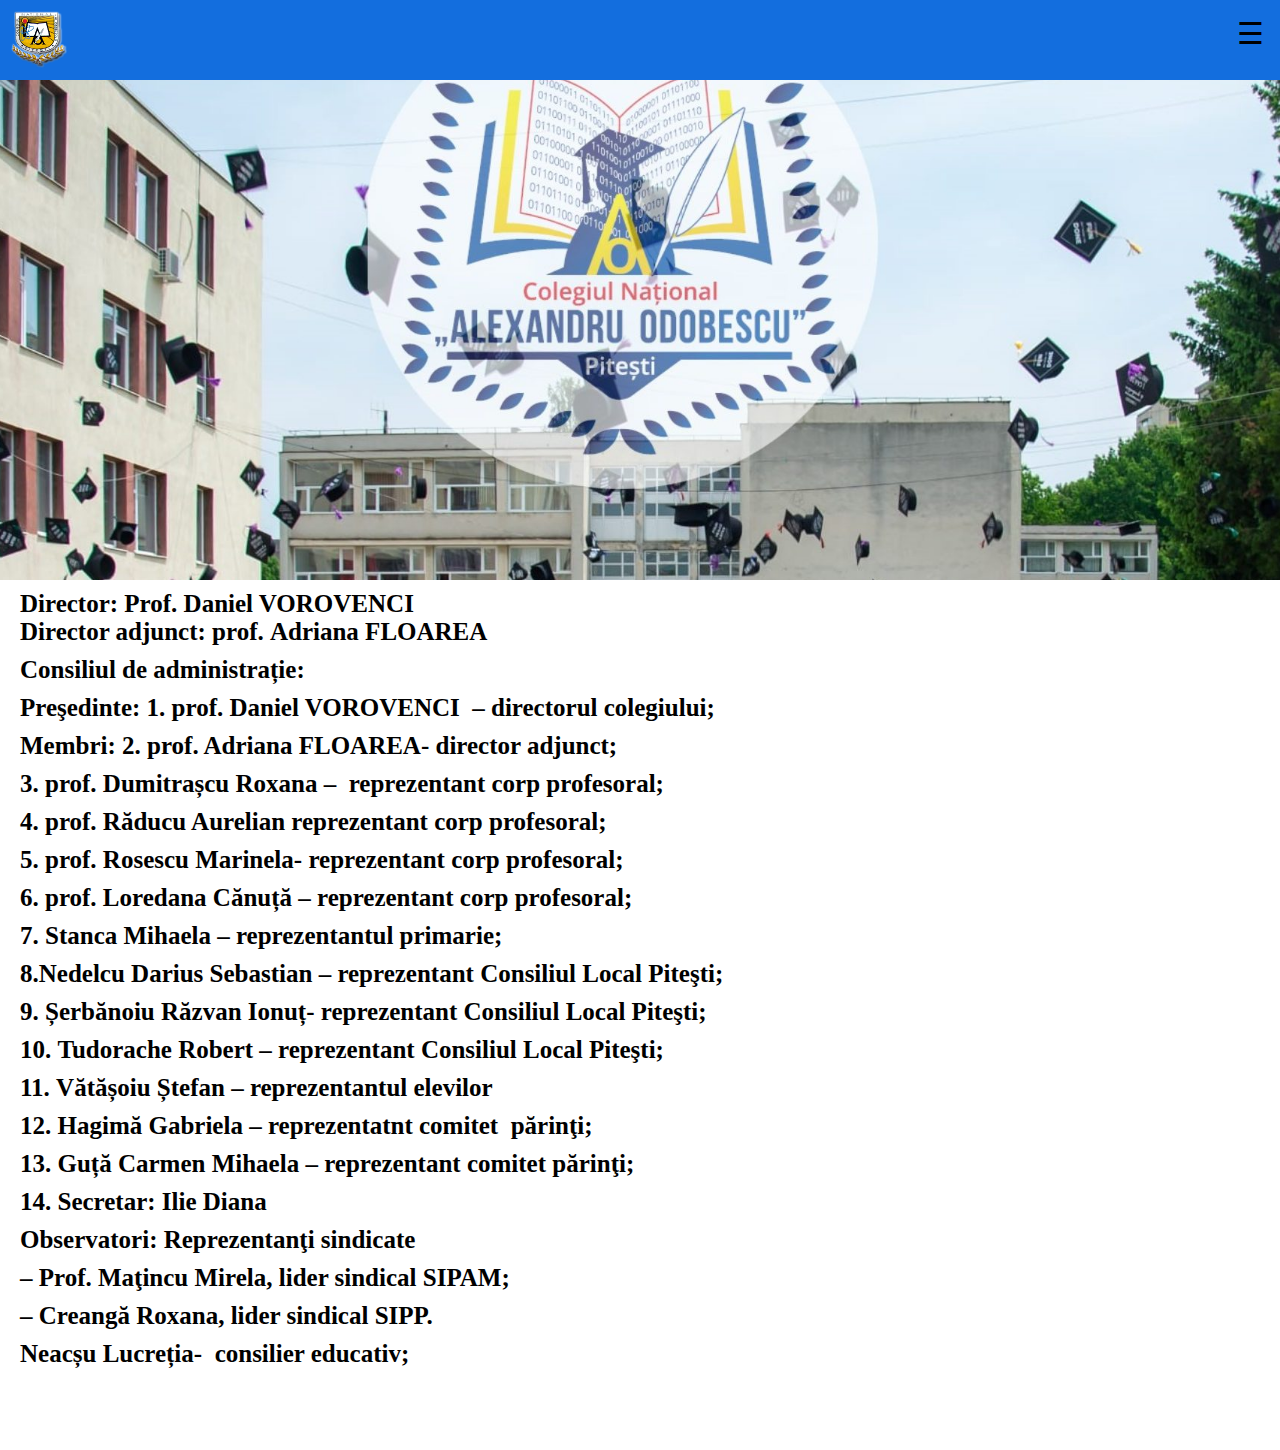
<file: conducere.html>
<!DOCTYPE html>
<html>
<head>
  <title>C.N.A.O</title>
  <link rel="icon" type="images/x-icon" href="Logo_odobescu.png" />
  <link rel="stylesheet" href="style.css">
<meta name="viewport" content="width=device-width, initial-scale=1">
</head>
<body>
<ul>
  <a href="index.html"><img src="Logo_odobescu.png" alt="logo" id="logo"></a>
<div id="main">
  <span style="font-size:30px;cursor:pointer" onclick="openNav()">&#9776; </span>
</div>
<div id="mySidenav" class="sidenav">
  <a href="javascript:void(0)" class="closebtn" onclick="closeNav()">&times;</a>
  <a href="istoric.html">ISTORIC</a>
  <a href="conducere.html">CONDUCERE</a>
  <a href="viziuneaSImisiunea.html">VIZIUNEA ȘI MISIUNEA</a>
<a href="clase.html">CLASE</a>
<a href="cluburi.html">CLUBURI</a>
<a href="colaboratori.html">COLABORATORI / PARTENERI</a>
<a href="contact.html">CONTACT</a>
<a href="bibliografie.html">BIBLIOGRAFIE</a>
</div>
</ul>


<script>
function openNav() {
  document.getElementById("mySidenav").style.width = "250px";
  document.getElementById("main").style.marginLeft = "250px";
  document.body.style.backgroundColor = "rgba(0,0,0,0.4)";
}

function closeNav() {
  document.getElementById("mySidenav").style.width = "0";
  document.getElementById("main").style.marginLeft= "0";
  document.body.style.backgroundColor = "white";
}
</script>

<div class="odo"></div>

<div style="height:750px;background-color:white;font-size:36px">
<div class="wrap">
<div id="primary" class="content-area">
</div>
</div>

<div class="entry-content">
  <strong><p id="text3">Director: Prof. Daniel VOROVENCI<br>
Director adjunct: prof.&nbsp;Adriana FLOAREA</p>
<p id="text3">Consiliul de administrație:</p>
<p id="text3">Preşedinte: 1. prof. Daniel VOROVENCI&nbsp; – directorul colegiului;</p>
<p id="text3">Membri: 2. prof. Adriana FLOAREA- director adjunct;</p>
<p id="text3">3. prof.&nbsp;Dumitrașcu Roxana –&nbsp;&nbsp;reprezentant corp profesoral;</p>
<p id="text3">4. prof. Răducu Aurelian reprezentant corp profesoral;</p>
<p id="text3">5. prof.&nbsp;Rosescu Marinela- reprezentant corp profesoral;</p>
<p id="text3">6. prof. Loredana Cănuță&nbsp;– reprezentant corp profesoral;</p>
<p id="text3">7.&nbsp;Stanca Mihaela&nbsp;– reprezentantul primarie;</p>
<p id="text3">8.Nedelcu Darius Sebastian&nbsp;– reprezentant Consiliul Local Piteşti;</p>
<p id="text3">9. Șerbănoiu Răzvan Ionuț- reprezentant Consiliul Local Piteşti;</p>
<p id="text3">10.&nbsp;Tudorache Robert – reprezentant Consiliul Local Piteşti;</p>
<p id="text3">11.&nbsp;Vătășoiu Ștefan – reprezentantul elevilor</p>
<p id="text3">12.&nbsp;Hagimă Gabriela&nbsp;– reprezentatnt comitet&nbsp; părinţi;</p>
<p id="text3">13.&nbsp;Guță Carmen Mihaela – reprezentant comitet părinţi;</p>
<p id="text3">14. Secretar: Ilie Diana</p>
<p id="text3">Observatori: Reprezentanţi sindicate</p>
<p id="text3">– Prof. Maţincu Mirela, lider sindical SIPAM;</p>
<p id="text3">– Creangă Roxana, lider sindical SIPP.</p>
<p id="text3">Neacșu Lucreția-&nbsp; consilier educativ;</p></strong>
<h1>&nbsp;</h1>
</div>

</body>
</html>
</file>
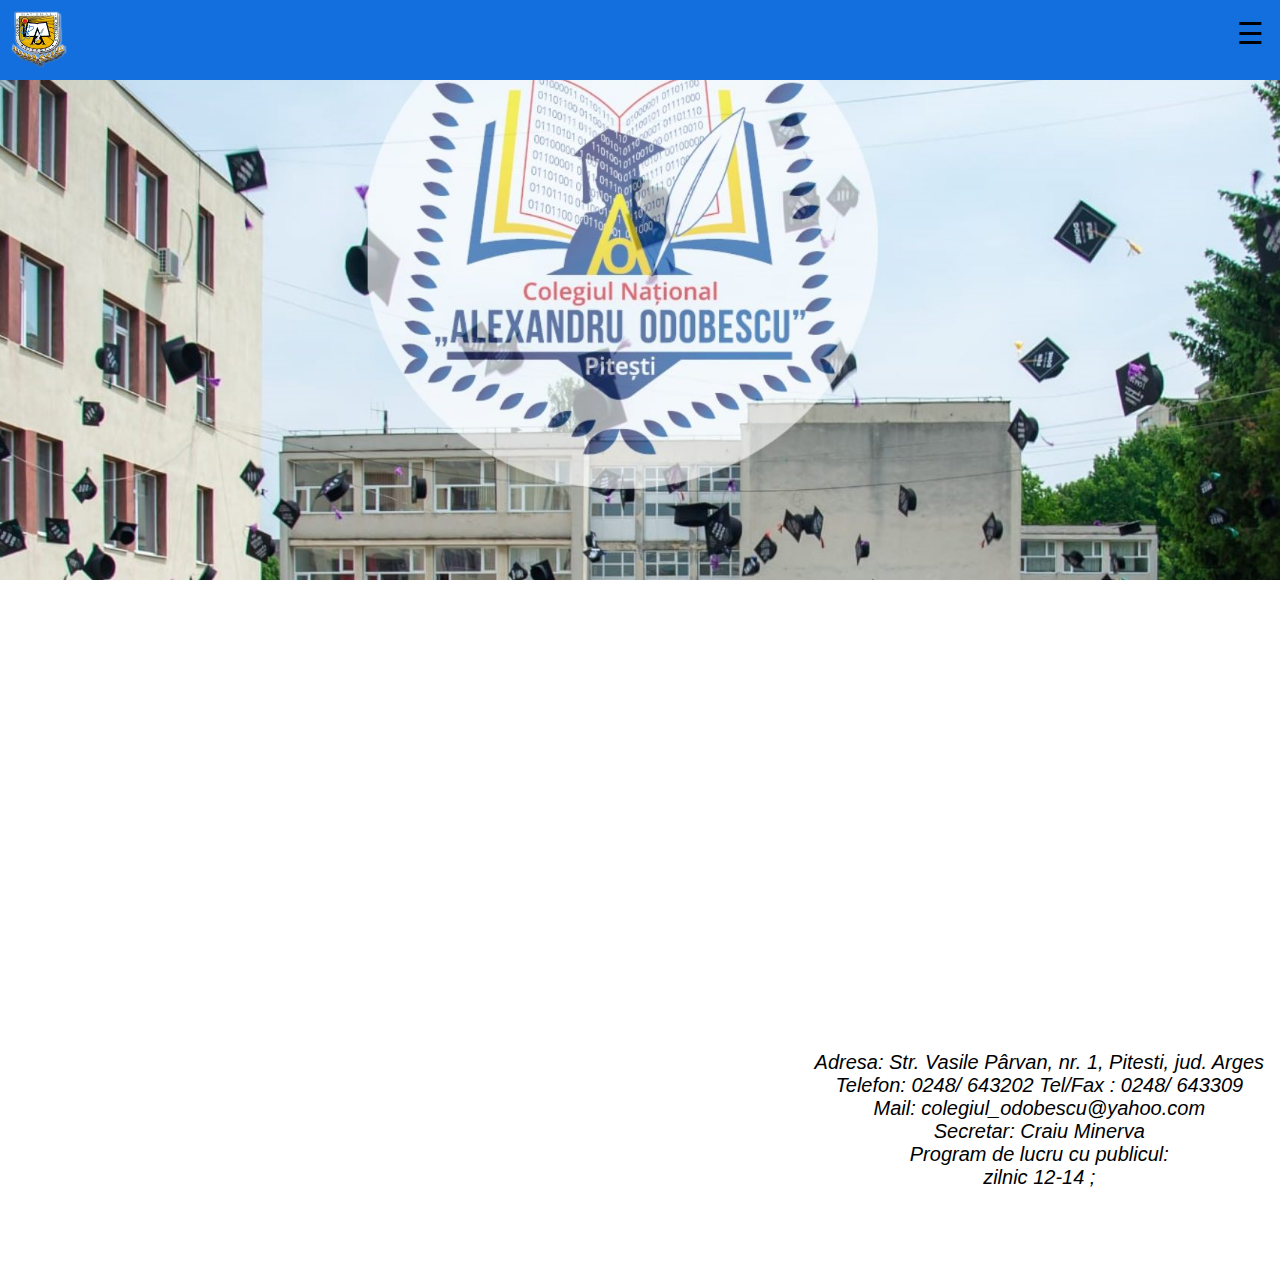
<file: contact.html>
<!DOCTYPE html>
<html>
<head>
  <title>C.N.A.O</title>
  <link rel="icon" type="images/x-icon" href="Logo_odobescu.png" />
  <link rel="stylesheet" href="style.css">
<meta name="viewport" content="width=device-width, initial-scale=1">
</head>
<body>
<ul>
  <a href="index.html"><img src="Logo_odobescu.png" alt="logo" id="logo"></a>
<div id="main">
  <span style="font-size:30px;cursor:pointer" onclick="openNav()">&#9776; </span>
</div>
<div id="mySidenav" class="sidenav">
  <a href="javascript:void(0)" class="closebtn" onclick="closeNav()">&times;</a>
  <a href="istoric.html">ISTORIC</a>
  <a href="conducere.html">CONDUCERE</a>
  <a href="viziuneaSImisiunea.html">VIZIUNEA ȘI MISIUNEA</a>
<a href="clase.html">CLASE</a>
<a href="cluburi.html">CLUBURI</a>
<a href="colaboratori.html">COLABORATORI / PARTENERI</a>
<a href="contact.html">CONTACT</a>
<a href="bibliografie.html">BIBLIOGRAFIE</a>
</div>
</ul>


<script>
function openNav() {
  document.getElementById("mySidenav").style.width = "250px";
  document.getElementById("main").style.marginLeft = "250px";
  document.body.style.backgroundColor = "rgba(0,0,0,0.4)";
}

function closeNav() {
  document.getElementById("mySidenav").style.width = "0";
  document.getElementById("main").style.marginLeft= "0";
  document.body.style.backgroundColor = "white";
}
</script>

<div class="odo"></div>

<div style="height:700px;background-color:white;font-size:36px">
<div class="wrap">
<div id="primary" class="content-area">
    <main id="main" class="site-main" role="main">
<div class="entry-content" id="map">
  <p><iframe style="border: 0;" src="https://www.google.com/maps/embed?pb=!1m18!1m12!1m3!1d2829.091261383899!2d24.87607971521156!3d44.840074779098444!2m3!1f0!2f0!3f0!3m2!1i1024!2i768!4f13.1!3m3!1m2!1s0x40b2bceaa51e9759%3A0x8e58569589382e7a!2sColegiul+Na%C5%A3ional+Alexandru+Odobescu!5e0!3m2!1sro!2sro!4v1492687201829" width="90%" height="450" frameborder="0" allowfullscreen="allowfullscreen"></iframe><br>
Adresa: Str. Vasile Pârvan, nr. 1, Pitesti, jud. Arges</p>
<p>Telefon: 0248/ 643202 Tel/Fax : 0248/ 643309</p>
<p>Mail: colegiul_odobescu@yahoo.com<br>
Secretar: Craiu Minerva</p>
<p>Program de lucru cu publicul:<br>
zilnic 12-14 ;</p>
</div>

</body>
</html>
</file>
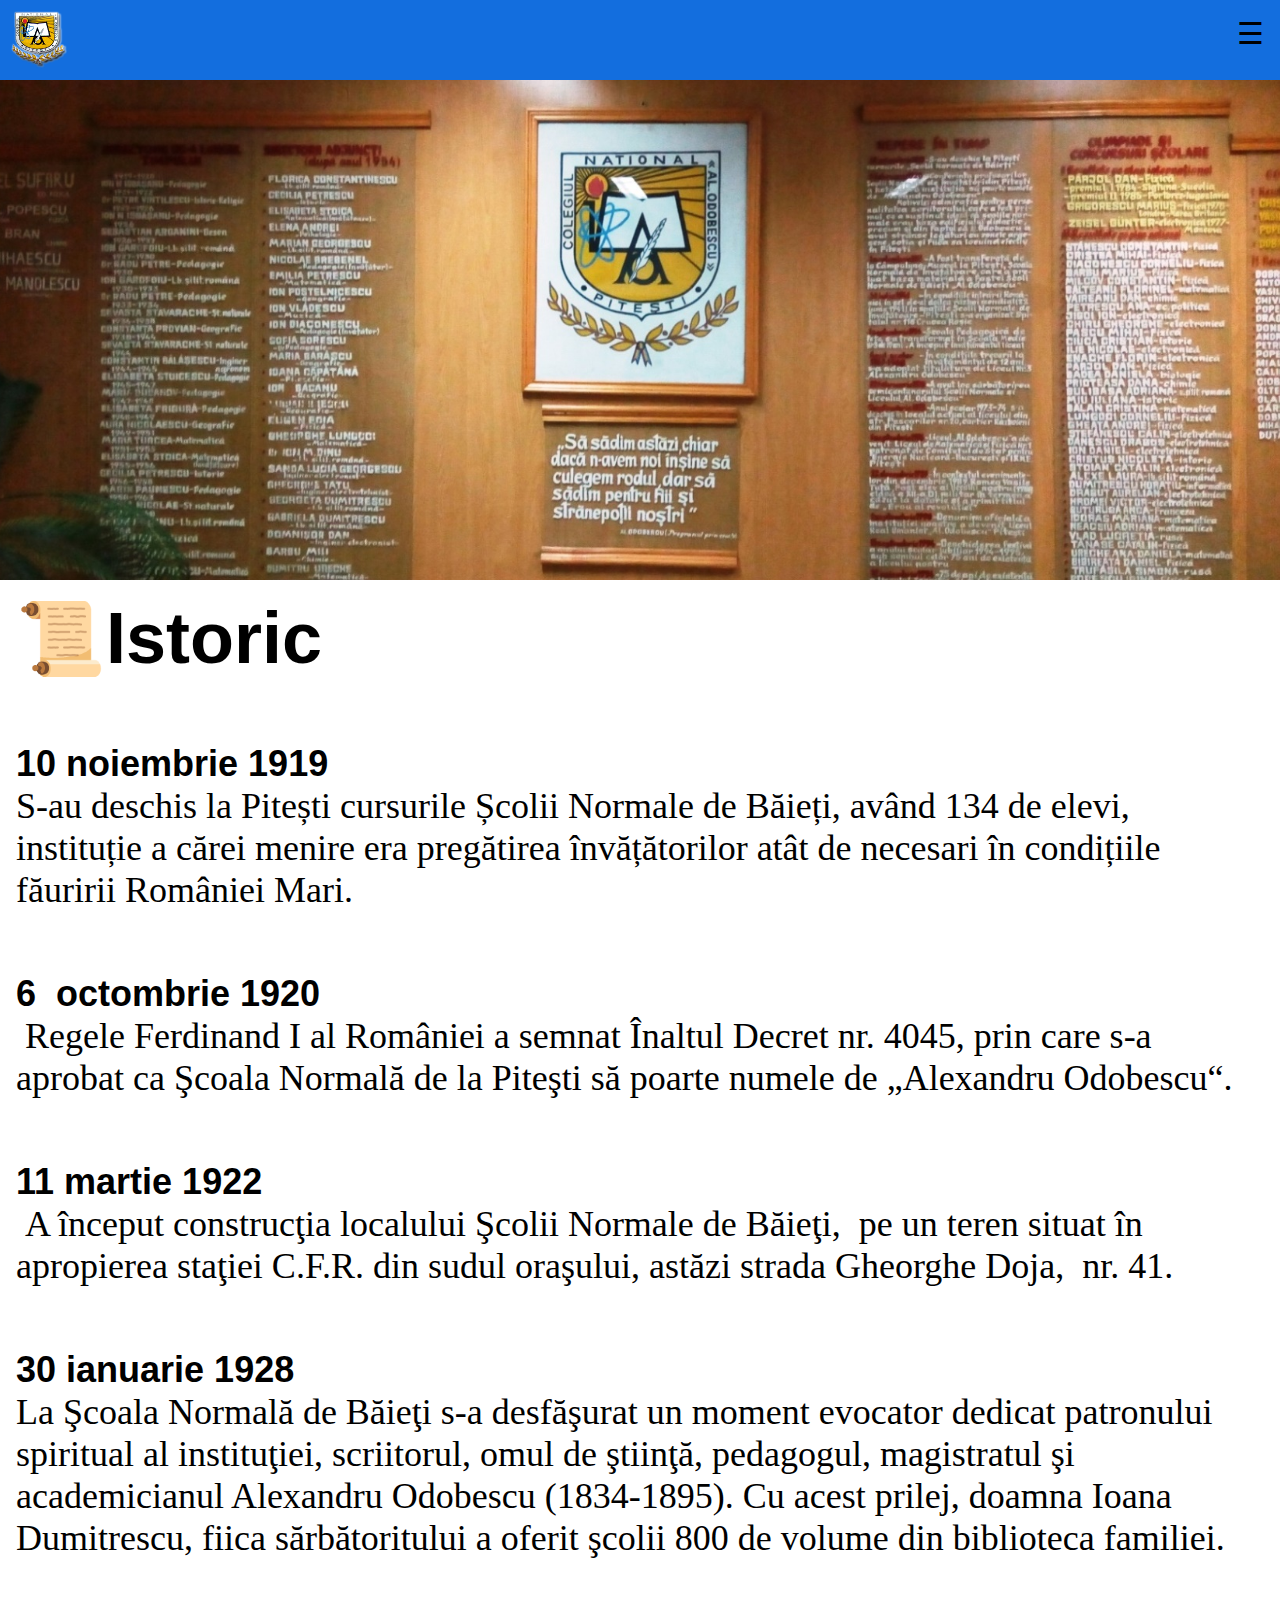
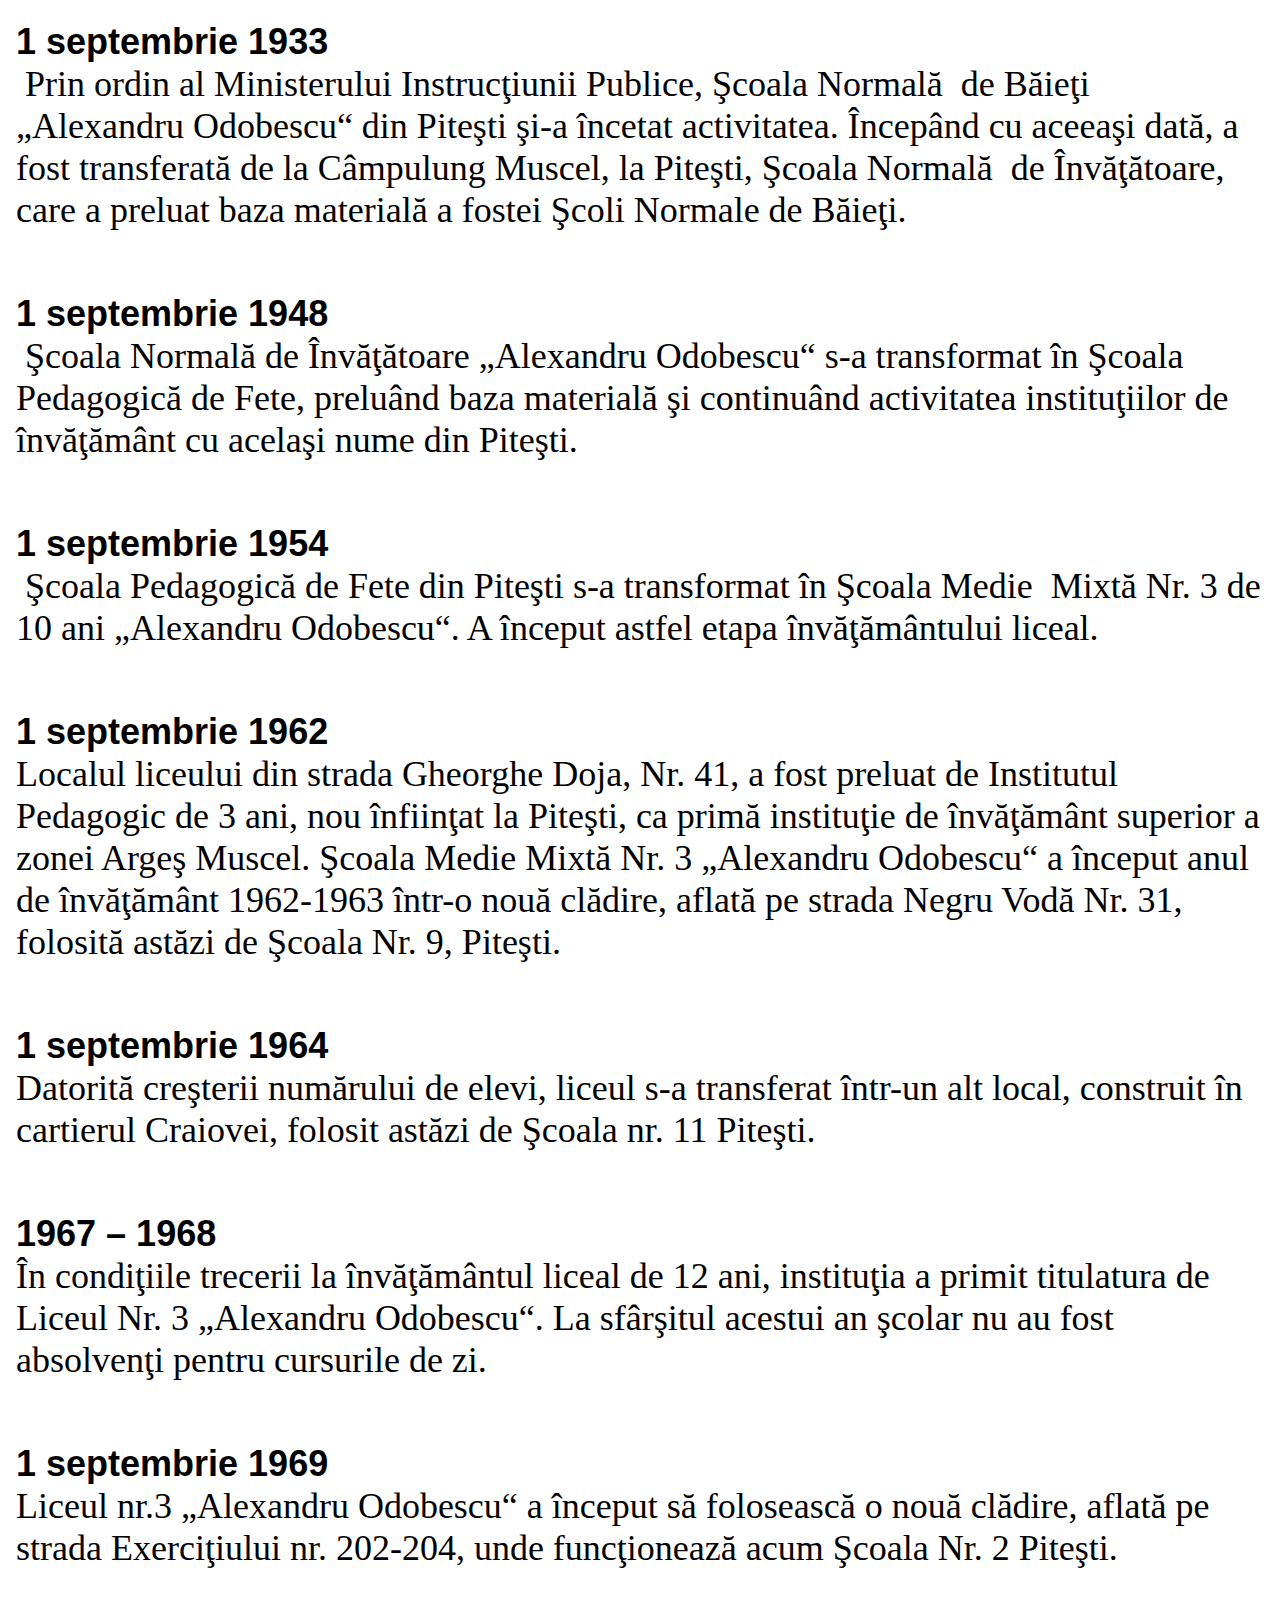
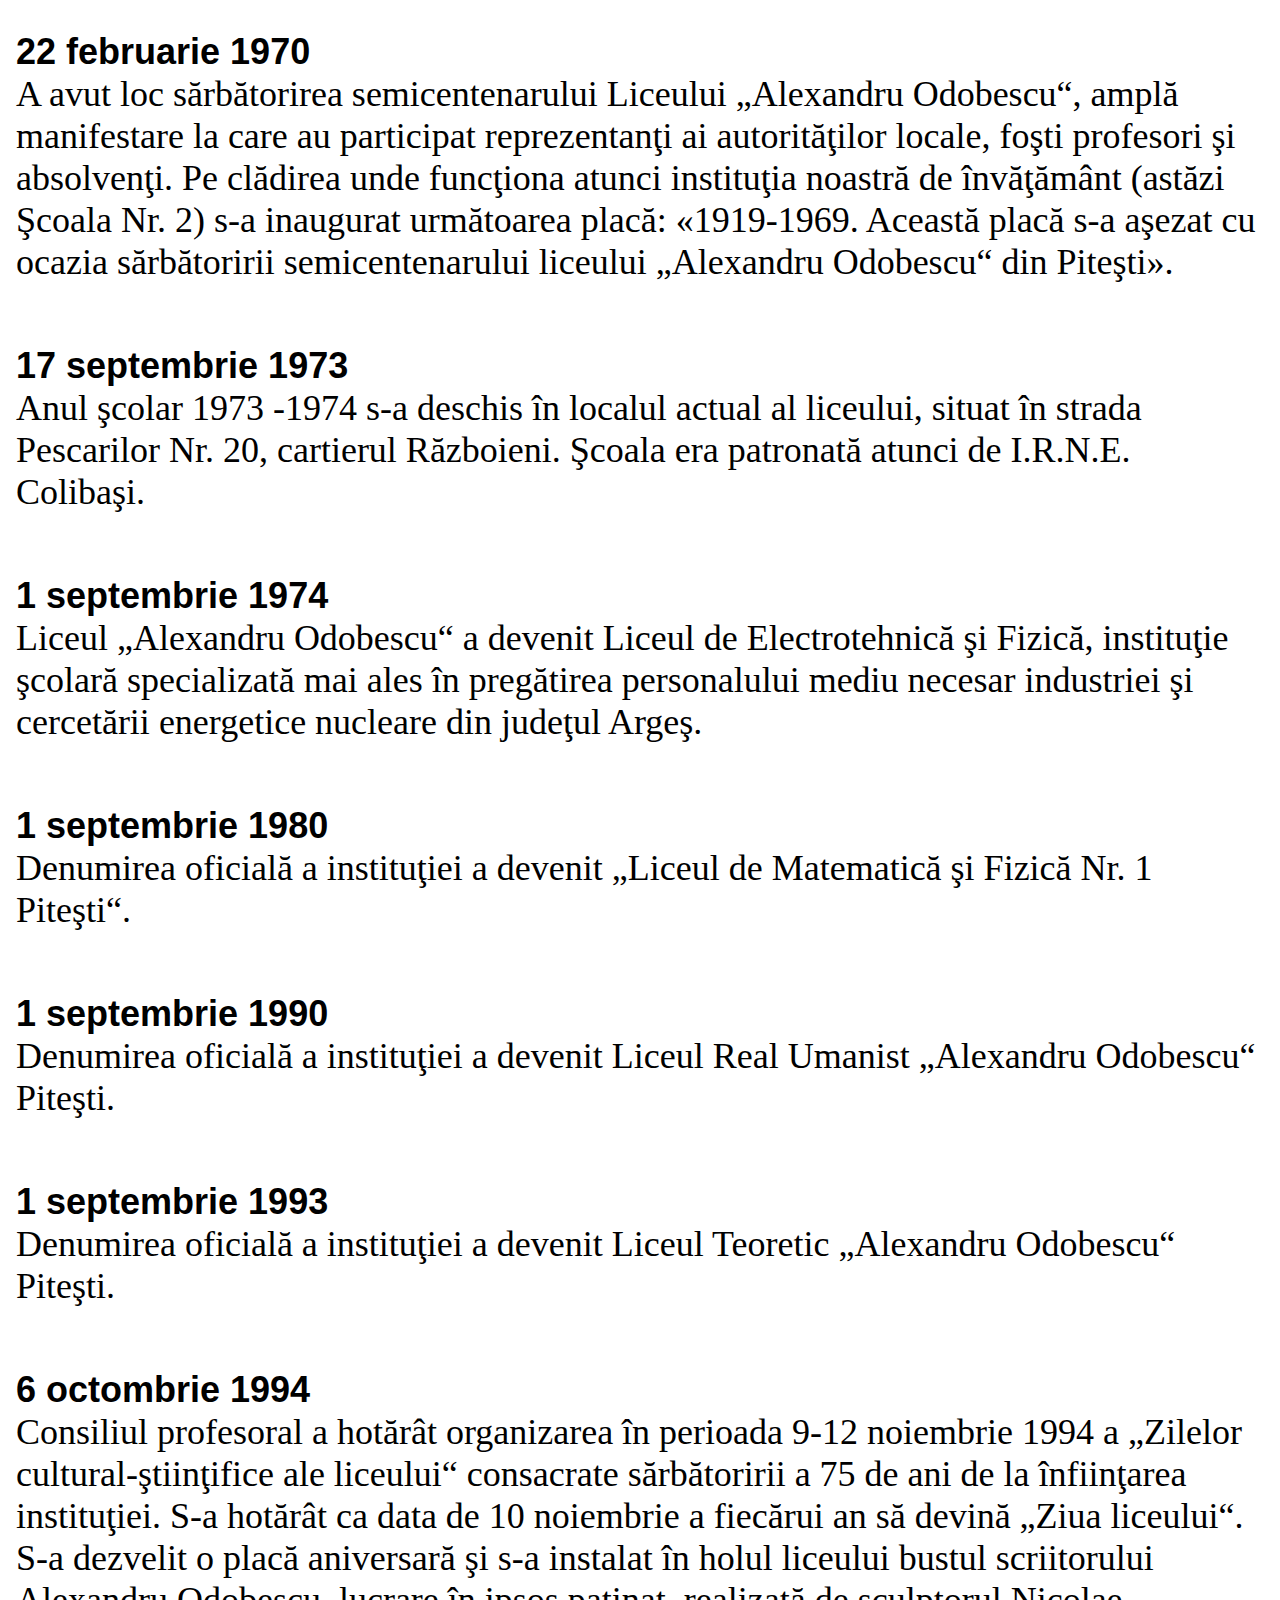
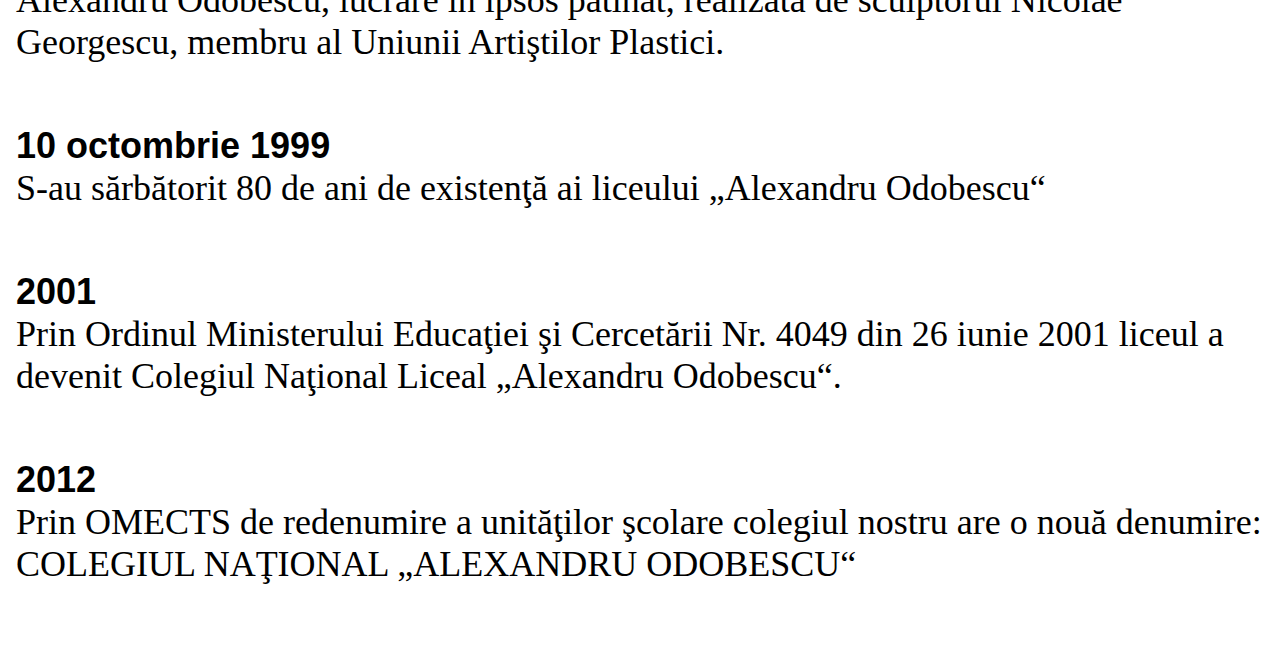
<file: istoric.html>
<!DOCTYPE html>
<html>
<head>
  <title>C.N.A.O</title>
  <link rel="icon" type="images/x-icon" href="Logo_odobescu.png" />
  <link rel="stylesheet" href="style.css">
<meta name="viewport" content="width=device-width, initial-scale=1">
</head>
<body>

<ul>
  <a href="index.html"><img src="Logo_odobescu.png" alt="logo" id="logo"></a>
<div id="main">
  <span style="font-size:30px;cursor:pointer" onclick="openNav()">&#9776; </span>
</div>
<div id="mySidenav" class="sidenav">
  <a href="javascript:void(0)" class="closebtn" onclick="closeNav()">&times;</a>
  <a href="istoric.html">ISTORIC</a>
  <a href="conducere.html">CONDUCERE</a>
  <a href="viziuneaSImisiunea.html">VIZIUNEA ȘI MISIUNEA</a>
<a href="clase.html">CLASE</a>
<a href="cluburi.html">CLUBURI</a>
<a href="colaboratori.html">COLABORATORI / PARTENERI</a>
<a href="contact.html">CONTACT</a>
<a href="bibliografie.html">BIBLIOGRAFIE</a>
</div>
</ul>



<script>
function openNav() {
  document.getElementById("mySidenav").style.width = "250px";
  document.getElementById("main").style.marginLeft = "250px";
  document.body.style.backgroundColor = "rgba(0,0,0,0.4)";
}

function closeNav() {
  document.getElementById("mySidenav").style.width = "0";
  document.getElementById("main").style.marginLeft= "0";
  document.body.style.backgroundColor = "white";
}
</script>

<div class="parallax"></div>

<div style="height:1000px;background-color:white;font-size:36px">
<div class="wrap">
<div id="primary" class="content-area">
    <main id="main" class="site-main" role="main">

        
<article id="post-8" class="post-8 page type-page status-publish has-post-thumbnail hentry">
<header class="entry-header">
    <h1 class="entry-title">📜Istoric</h1>			</header>
<div class="entry-content">
    <h2>&nbsp;</h2>

    <p><strong>10 noiembrie 1919&nbsp;</strong></p><p id="text">S-au deschis la Pitești cursurile Școlii Normale de Băieți, având 134 de elevi,&nbsp; instituție a cărei menire era pregătirea învățătorilor atât de necesari în condițiile făuririi României Mari.</p><h2>&nbsp;</h2>
<p><strong>6&nbsp; octombrie 1920</strong></p><p id="text">&nbsp;Regele Ferdinand I al României a semnat Înaltul Decret nr. 4045, prin care s-a aprobat ca Şcoala Normală de la Piteşti să poarte numele de „Alexandru Odobescu“.</p><h2>&nbsp;</h2>
<p><strong>11 martie 1922</strong></p><p id="text">&nbsp;A început construcţia localului Şcolii Normale de Băieţi,&nbsp; pe un teren situat în apropierea staţiei C.F.R. din sudul oraşului, astăzi strada Gheorghe Doja,&nbsp; nr. 41.</p><h2>&nbsp;</h2>
<p><strong>30 ianuarie 1928&nbsp;</strong></p><p id="text">La Şcoala Normală de Băieţi s-a desfăşurat un moment evocator dedicat patronului spiritual al instituţiei, scriitorul, omul de ştiinţă, pedagogul, magistratul şi academicianul Alexandru Odobescu (1834-1895). Cu acest prilej, doamna Ioana Dumitrescu, fiica sărbătoritului a oferit şcolii 800 de volume din biblioteca familiei.</p><h2>&nbsp;</h2>
<p><strong>1 septembrie 1933</strong></p><p id="text">&nbsp;Prin ordin al Ministerului Instrucţiunii Publice, Şcoala Normală&nbsp; de Băieţi „Alexandru Odobescu“ din Piteşti şi-a încetat activitatea. Începând cu aceeaşi dată, a fost transferată de la Câmpulung Muscel, la Piteşti, Şcoala Normală&nbsp; de Învăţătoare, care a preluat baza materială a fostei Şcoli Normale de Băieţi.</p><h2>&nbsp;</h2>
<p><strong>1 septembrie 1948</strong></p><p id="text">&nbsp;Şcoala Normală de Învăţătoare „Alexandru Odobescu“ s-a transformat în Şcoala Pedagogică de Fete, preluând baza materială şi continuând activitatea instituţiilor de învăţământ cu acelaşi nume din Piteşti.</p><h2>&nbsp;</h2>
<p><strong>1 septembrie 1954</strong></p><p id="text">&nbsp;Şcoala Pedagogică de Fete din Piteşti s-a transformat în Şcoala Medie&nbsp; Mixtă Nr. 3 de 10 ani „Alexandru Odobescu“. A început astfel etapa învăţământului liceal.</p><h2>&nbsp;</h2>
<p><strong>1 septembrie 1962</strong></p><p id="text"> Localul liceului din strada Gheorghe Doja, Nr. 41, a fost preluat de Institutul Pedagogic de 3 ani, nou înfiinţat la Piteşti, ca primă instituţie de învăţământ superior a zonei Argeş Muscel. Şcoala Medie Mixtă Nr. 3 „Alexandru Odobescu“ a început anul de învăţământ 1962-1963 într-o nouă clădire, aflată pe strada Negru Vodă Nr. 31, folosită astăzi de Şcoala Nr. 9, Piteşti.</p><h2>&nbsp;</h2>
<p><strong>1 septembrie 1964</strong></p><p id="text"> Datorită creşterii numărului de elevi, liceul s-a transferat într-un alt local, construit în cartierul Craiovei, folosit astăzi de Şcoala nr. 11 Piteşti.</p><h2>&nbsp;</h2>
<p><strong>1967 – 1968</strong></p><p id="text"> În condiţiile trecerii la învăţământul liceal de 12 ani, instituţia a primit titulatura de Liceul Nr. 3 „Alexandru Odobescu“. La sfârşitul acestui an şcolar nu au fost absolvenţi pentru cursurile de zi.</p><h2>&nbsp;</h2>
<p><strong>1 septembrie 1969</strong></p><p id="text"> Liceul nr.3 „Alexandru Odobescu“ a început să folosească o nouă clădire, aflată pe strada Exerciţiului nr. 202-204, unde funcţionează acum Şcoala Nr. 2 Piteşti.</p><h2>&nbsp;</h2>
<p><strong>22 februarie 1970</strong></p><p id="text"> A avut loc sărbătorirea semicentenarului Liceului „Alexandru Odobescu“, amplă manifestare la care au participat reprezentanţi ai autorităţilor locale, foşti profesori şi absolvenţi. Pe clădirea unde funcţiona atunci instituţia noastră de învăţământ (astăzi Şcoala Nr. 2) s-a inaugurat următoarea placă: «1919-1969. Această placă s-a aşezat cu ocazia sărbătoririi semicentenarului liceului „Alexandru Odobescu“ din Piteşti».</p><h2>&nbsp;</h2>
<p><strong>17 septembrie 1973</strong></p><p id="text"> Anul şcolar 1973 -1974 s-a deschis în localul actual al liceului, situat în strada Pescarilor Nr. 20, cartierul Războieni. Şcoala era patronată atunci de I.R.N.E. Colibaşi.</p><h2>&nbsp;</h2>
<p><strong>1 septembrie 1974</strong></p><p id="text"> Liceul „Alexandru Odobescu“ a devenit Liceul de Electrotehnică şi Fizică, instituţie şcolară specializată mai ales în pregătirea personalului mediu necesar industriei şi cercetării energetice nucleare din judeţul Argeş.</p><h2>&nbsp;</h2>
<p><strong>1 septembrie 1980</strong></p><p id="text"> Denumirea oficială a instituţiei a devenit „Liceul de Matematică şi Fizică Nr. 1 Piteşti“.</p><h2>&nbsp;</h2>
<p><strong>1 septembrie 1990</strong></p><p id="text"> Denumirea oficială a instituţiei a devenit Liceul Real Umanist „Alexandru Odobescu“ Piteşti.</p><h2>&nbsp;</h2>
<p><strong>1 septembrie 1993</strong></p><p id="text"> Denumirea oficială a instituţiei a devenit Liceul Teoretic „Alexandru Odobescu“ Piteşti.</p><h2>&nbsp;</h2>
<p><strong>6 octombrie 1994</strong></p><p id="text"> Consiliul profesoral a hotărât organizarea în perioada 9-12 noiembrie 1994 a „Zilelor cultural-ştiinţifice ale liceului“ consacrate sărbătoririi a 75 de ani de la înfiinţarea instituţiei. S-a hotărât ca data de 10 noiembrie a fiecărui an să devină „Ziua liceului“. S-a dezvelit o placă aniversară şi s-a instalat în holul liceului bustul scriitorului Alexandru Odobescu, lucrare în ipsos patinat, realizată de sculptorul Nicolae Georgescu, membru al Uniunii Artiştilor Plastici.</p><h2>&nbsp;</h2>
<p><strong>10 octombrie 1999</strong></p><p id="text"> S-au sărbătorit 80 de ani de existenţă ai liceului „Alexandru Odobescu“</p><h2>&nbsp;</h2>
<p><strong>2001</strong></p><p id="text"> Prin Ordinul Ministerului Educaţiei şi Cercetării Nr. 4049 din 26 iunie 2001 liceul a devenit Colegiul Naţional Liceal „Alexandru Odobescu“.</p><h2>&nbsp;</h2>
<p><strong>2012</strong></p><p id="text"> Prin OMECTS de redenumire a unităţilor şcolare colegiul nostru are o nouă denumire: COLEGIUL NAŢIONAL „ALEXANDRU ODOBESCU“</p><h2>&nbsp;</h2>
</div>
</article>
    </main>
</div>
</div>


    </div>

    <footer id="colophon" class="site-footer" role="contentinfo">
</div>

</body>
</html>
</file>
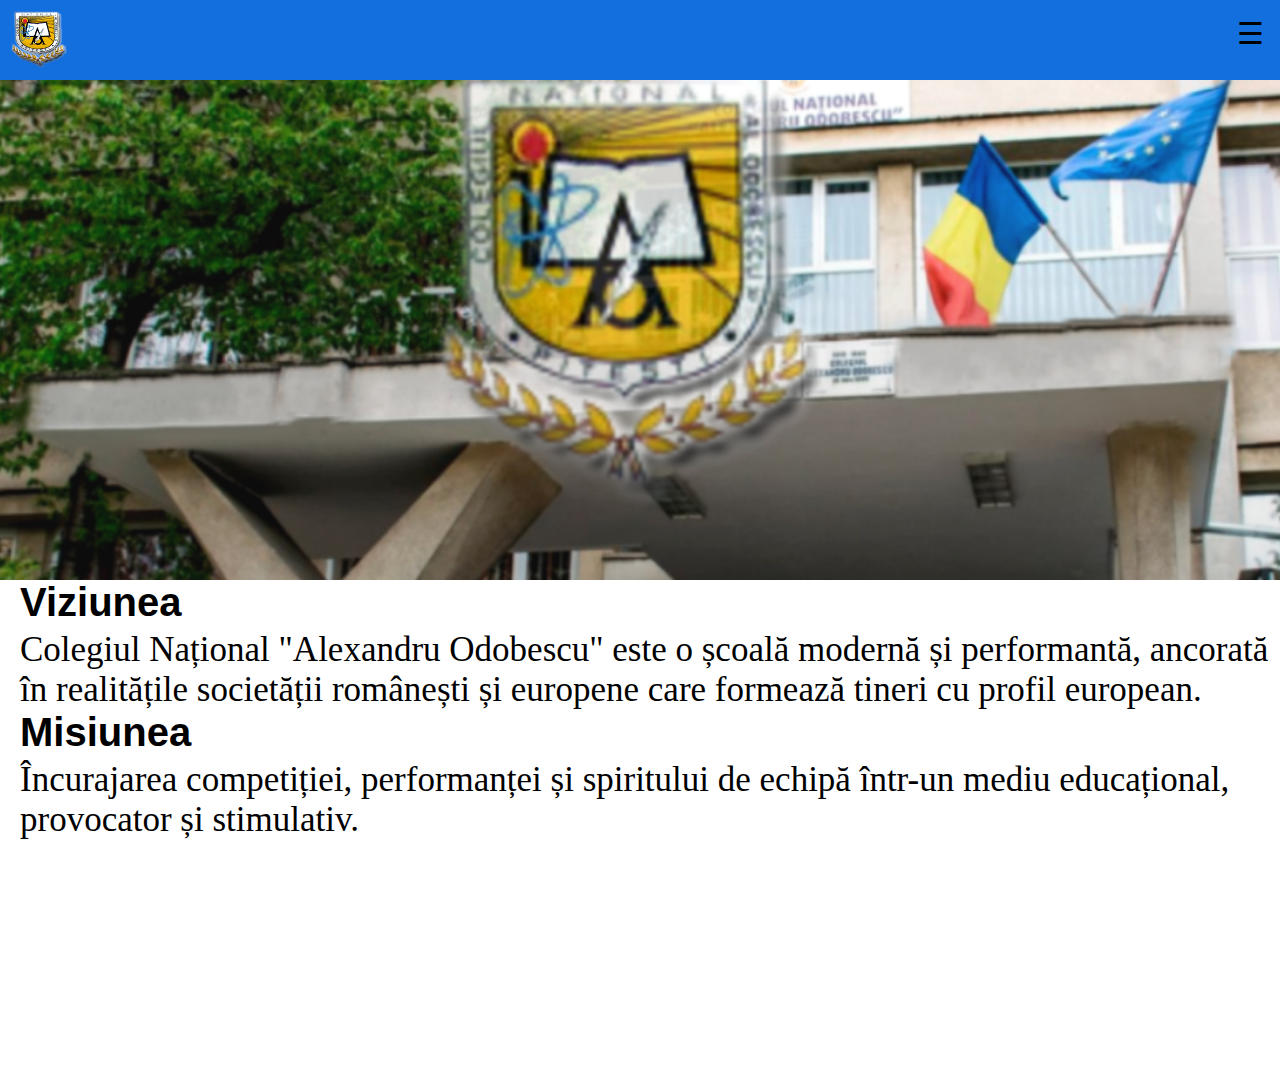
<file: viziuneaSImisiunea.html>
<!DOCTYPE html>
<html>
<head>
  <title>C.N.A.O</title>
  <link rel="icon" type="images/x-icon" href="Logo_odobescu.png" />
  <link rel="stylesheet" href="style.css">
<meta name="viewport" content="width=device-width, initial-scale=1">
</head>
<body>
<ul>
  <a href="index.html"><img src="Logo_odobescu.png" alt="logo" id="logo"></a>
<div id="main">
  <span style="font-size:30px;cursor:pointer" onclick="openNav()">&#9776; </span>
</div>
<div id="mySidenav" class="sidenav">
  <a href="javascript:void(0)" class="closebtn" onclick="closeNav()">&times;</a>
  <a href="istoric.html">ISTORIC</a>
  <a href="conducere.html">CONDUCERE</a>
  <a href="viziuneaSImisiunea.html">VIZIUNEA ȘI MISIUNEA</a>
<a href="clase.html">CLASE</a>
<a href="cluburi.html">CLUBURI</a>
<a href="colaboratori.html">COLABORATORI / PARTENERI</a>
<a href="contact.html">CONTACT</a>
<a href="bibliografie.html">BIBLIOGRAFIE</a>
</div>
</ul>


<script>
function openNav() {
  document.getElementById("mySidenav").style.width = "250px";
  document.getElementById("main").style.marginLeft = "250px";
  document.body.style.backgroundColor = "rgba(0,0,0,0.4)";
}

function closeNav() {
  document.getElementById("mySidenav").style.width = "0";
  document.getElementById("main").style.marginLeft= "0";
  document.body.style.backgroundColor = "white";
}
</script>

<div class="fundal2"></div>

<div style="height:500px;background-color:white;font-size:36px">
<div class="wrap">
<div id="primary" class="content-area">
</div>
</div>
           

<div class="page-content">
  <p id="text2"><strong>Viziunea</strong><br></p>
    <p id="text1">Colegiul Național "Alexandru Odobescu" este o școală modernă și performantă, ancorată în realitățile societății românești și europene care formează tineri cu profil european.</p>
<p id="text2"><strong>Misiunea</strong><br></p>
<p id="text1">Încurajarea competiției, performanței și spiritului de echipă într-un mediu educațional, provocator și stimulativ.</p>
  </div>

</body>
</html>
</file>
<file: style.css>
*{
  margin: 0;
  padding: 0;
}

#map{
  float: center;
  font-size: 20px;
  text-align: center;
  text-shadow: #111;
  font-style: italic;
}
#logo{
    margin-top: 10px;
    margin-left: 10px;
    margin-bottom: 10px;  
    float: left;
    width:60px;
    height:60px;
}
body {
  font-family: "Lato", sans-serif;
  transition: background-color .5s;
}
ul {
  list-style-type: none;
  margin: 0;
  padding: 0;
  overflow: hidden;
  background-color: #136ede;
}
.sidenav {
  height: 100%;
  width: 0;
  position: fixed;
  z-index: 1;
  top: 0;
  left: 0;
  background-color: #111;
  overflow-x: hidden;
  transition: 0.5s;
  padding-top: 60px;
}

.sidenav a {
  padding: 8px 8px 8px 32px;
  text-decoration: none;
  font-size: 25px;
  color: #818181;
  display: block;
  transition: 0.3s;
}

.sidenav a:hover {
  color: #f1f1f1;
}

.sidenav .closebtn {
  position: absolute;
  top: 0;
  right: 25px;
  font-size: 36px;
  margin-left: 50px;
}

#main {
  float: right;
  transition: margin-right .5s;
  padding: 16px;
}

@media screen and (max-height: 450px) {
  .sidenav {padding-top: 15px;}
  .sidenav a {font-size: 18px;}
}



@media only screen and (max-width: 414px ){
    .text{
        visibility: collapse;
    }

    .phonetext{
        visibility: visible;
    }
}

.parallax {
  background-image: url("istorie.jpg");
  min-height: 500px;
  background-attachment: fixed;
  background-position: center;
  background-repeat: no-repeat;
  background-size: cover;
}

.clasa{
  background-image: url("sala.jpg");
  min-height: 500px;
  background-attachment: fixed;
  background-position: center;
  background-repeat: no-repeat;
  background-size: cover;
}

.odo{
  background-image: url("fundal.jpeg");
  min-height: 500px;
  background-attachment: fixed;
  background-position: center;
  background-repeat: no-repeat;
  background-size: cover;
}

.fundal {
  background-image: url("fundal1.png");
  min-height: 500px;
  background-attachment: fixed;
  background-position: center;
  background-repeat: no-repeat;
  background-size: cover;
}

.parteneri {
  background-image: url("parteneri.jpg");
  min-height: 500px;
  background-attachment: fixed;
  background-position: center;
  background-repeat: no-repeat;
  background-size: cover;
}

.fundal2 {
  background-image: url("fundal2.png");
  min-height: 500px;
  background-attachment: fixed;
  background-position: center;
  background-repeat: no-repeat;
  background-size: cover;
}

#text{
  font-family: "Times New Roman", Times, serif;
}

#text1{
  font-family: "Times New Roman", Times, serif;
  font-size: 35px;
  margin-top: 5px;
  margin-left: 20px;
  margin-right: 10px;
}

#text2{
  font-size: 40px;
  margin-left: 20px;
}
#text3{
  font-family: "Times New Roman", Times, serif;
  font-size: 25px;
  margin-top: 10px;
  margin-left: 20px;
}

#text4{
  text-align: left;
  margin-left: 20px;
}

#text5{
  font-size: 70px;
  margin-top: 50px;
  margin-left: 20px;
  text-align: left;
}
#text6{
  font-family: "Times New Roman", Times, serif;
  font-size: 35px;
  margin-top: 5px;
  margin-left: 20px;
  text-align: justify;
  margin-right: 10px;
}

#text7{
  font-size: 40px;
  margin-left: 20px;
  margin-top: 70px;
  margin-bottom: 30px;
}
#text8{
  font-size: 40px;
  margin-left: 20px;
  text-align: justify;
}
</file>
